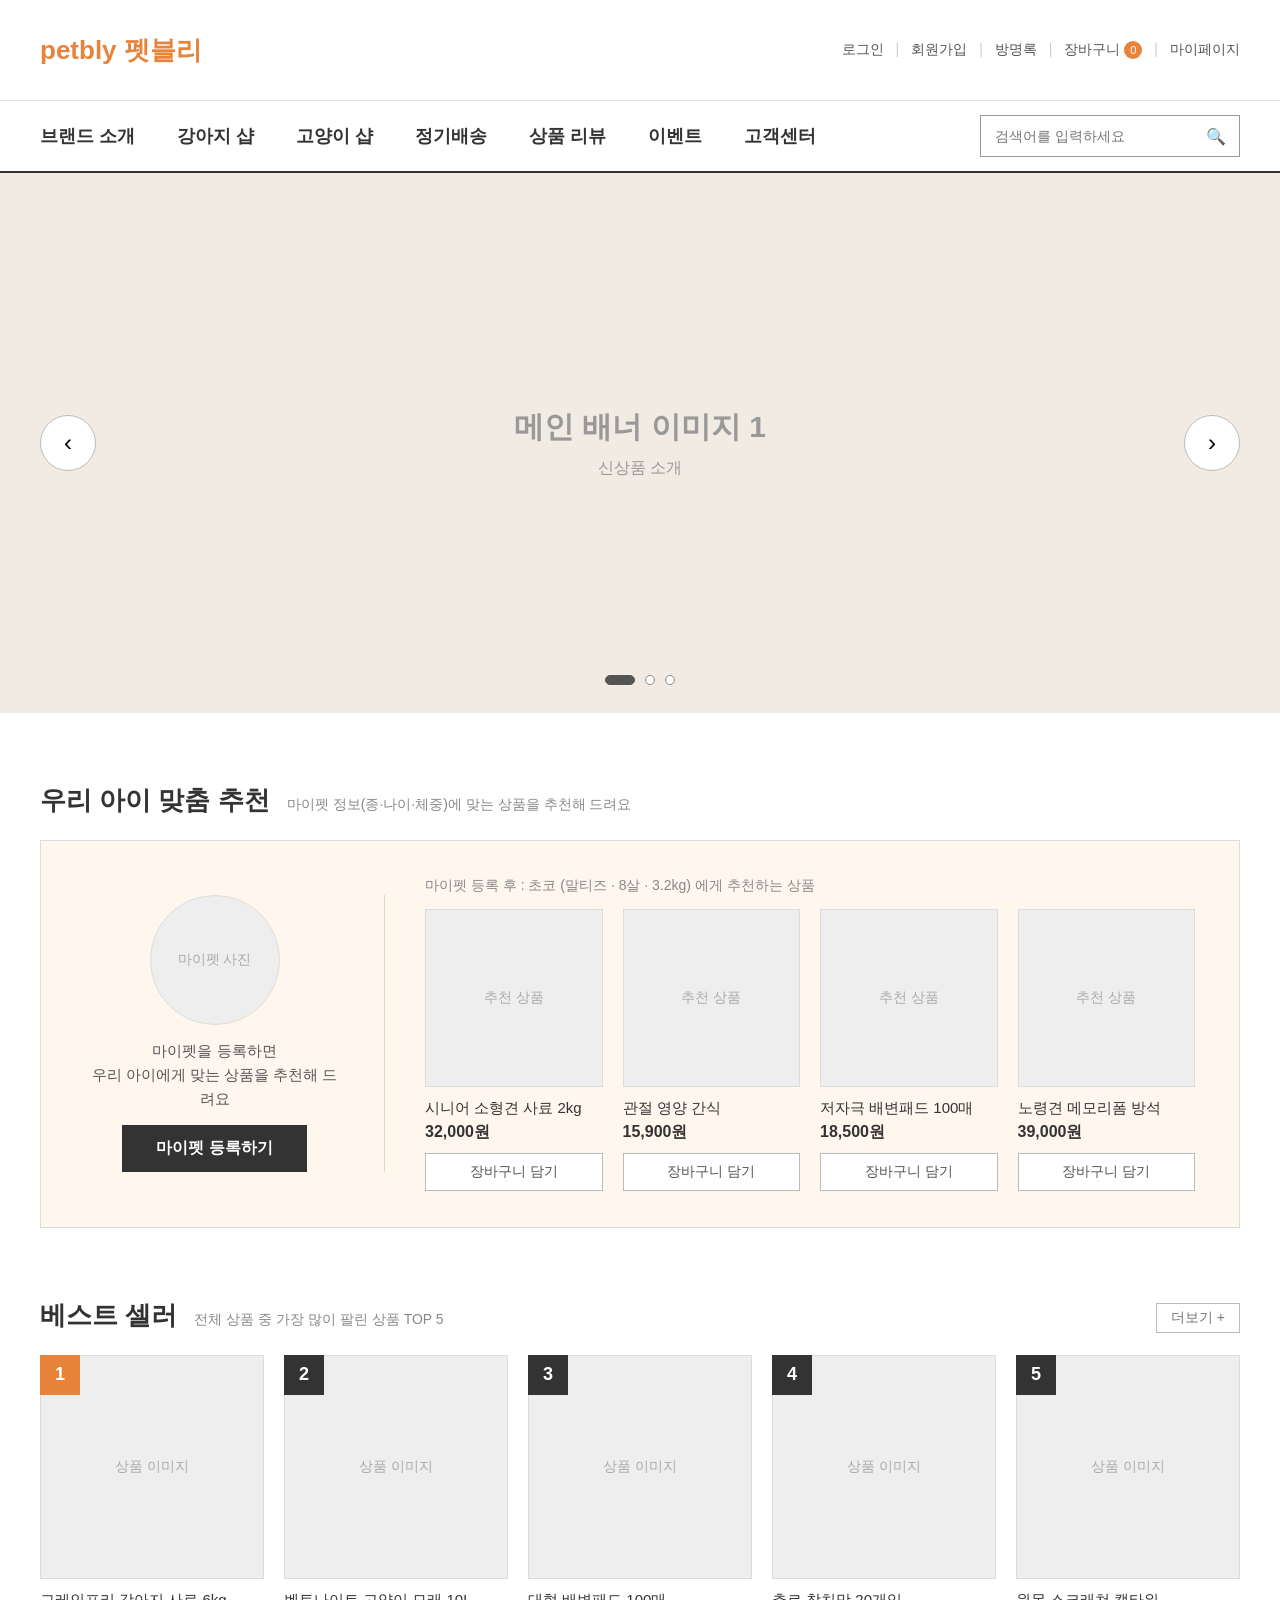
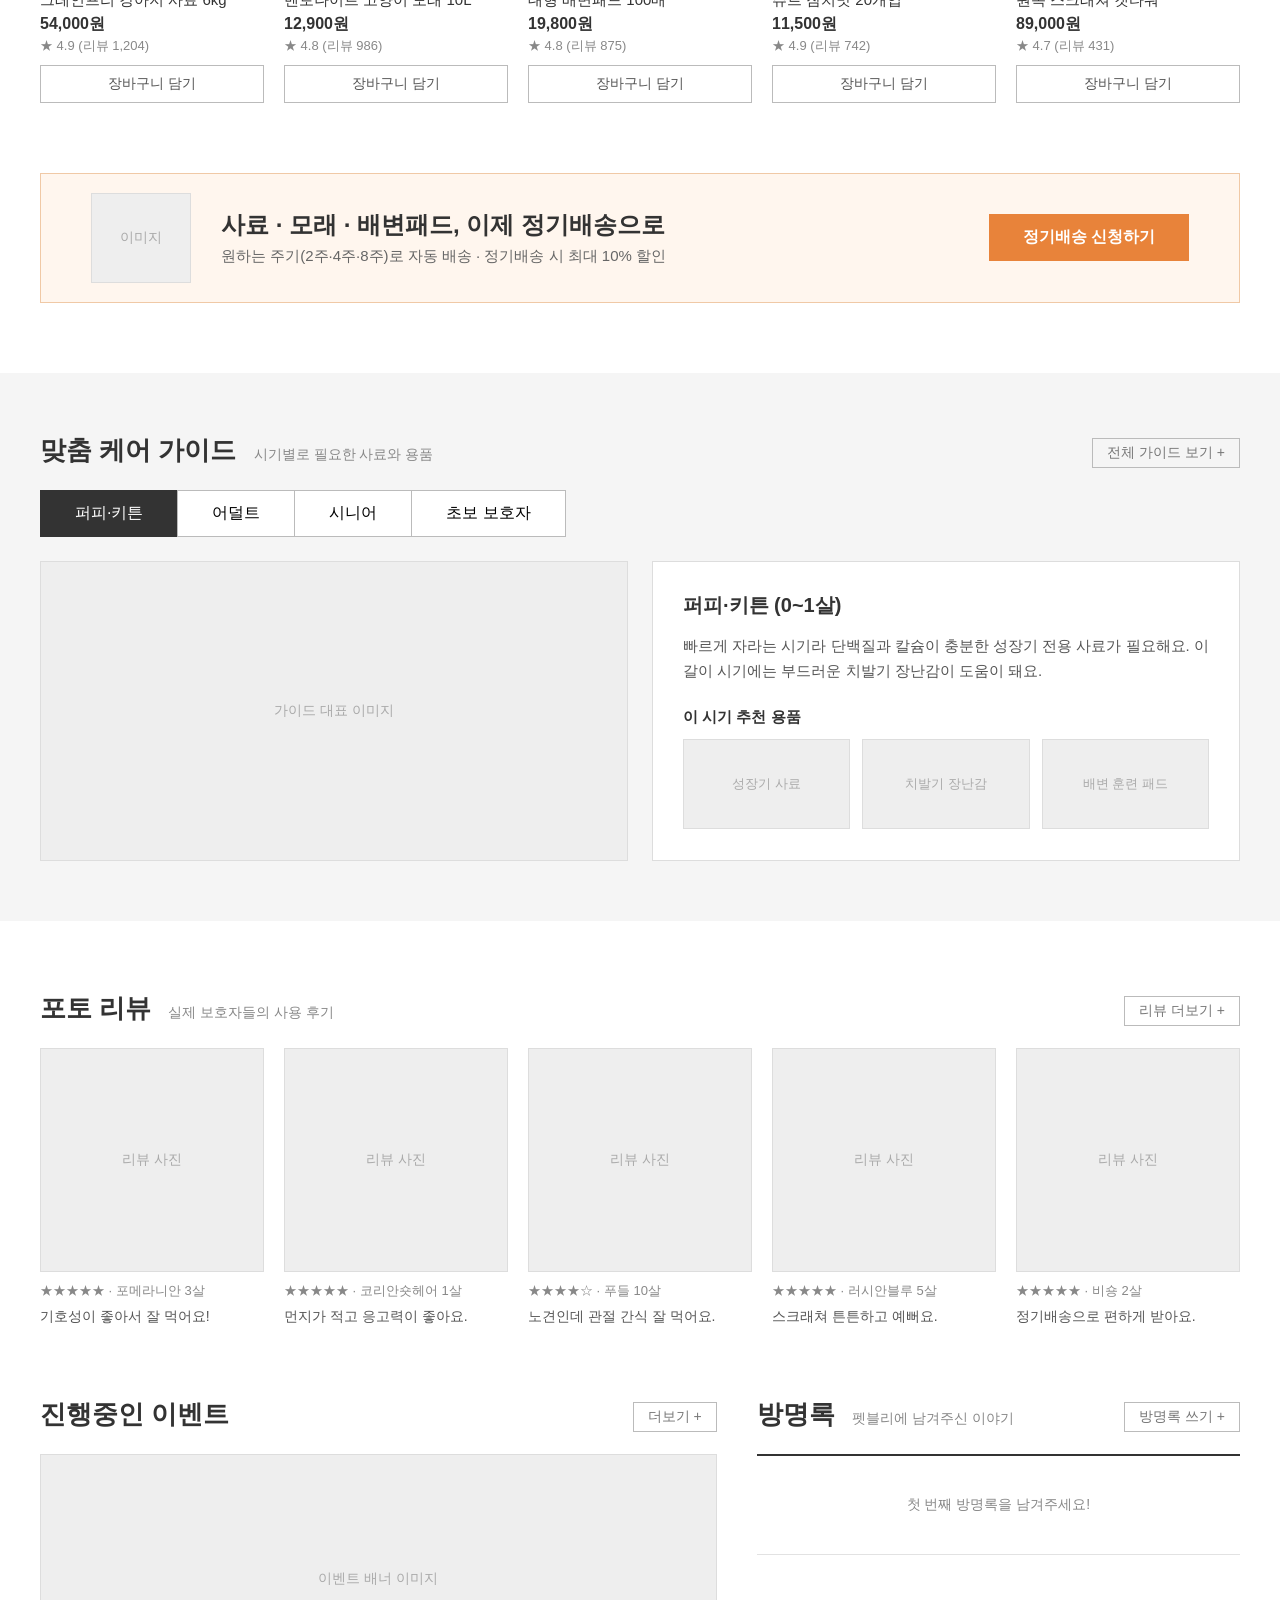
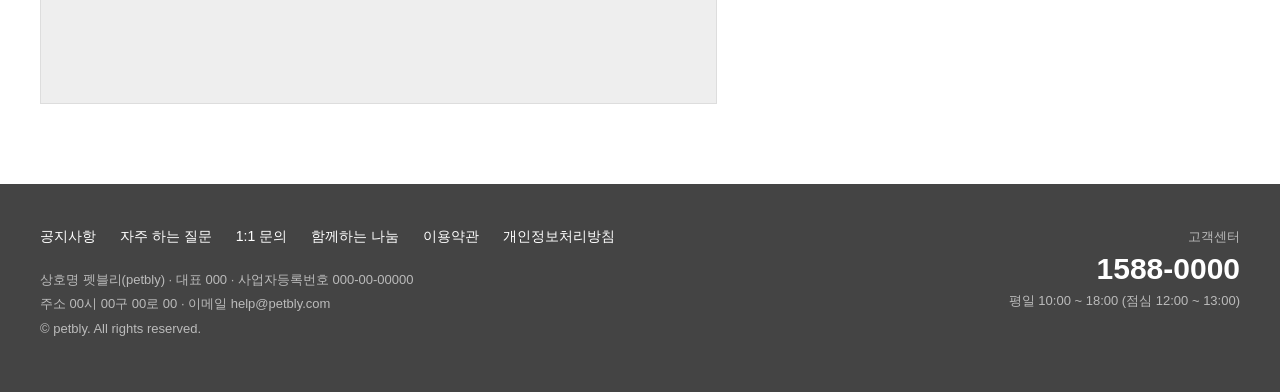
<file: index.html>
<!DOCTYPE html>
<html lang="ko">
<head>
  <meta charset="UTF-8">
  <meta name="viewport" content="width=device-width, initial-scale=1.0">
  <title>펫블리 petbly - 우리 아이 맞춤 반려동물 쇼핑몰</title>
  <link rel="stylesheet" href="style.css">
</head>
<body>

  <!-- 1. 상단: 로고 + 유틸 메뉴 -->
  <div class="top-bar">
    <div class="inner">
      <h1><a href="index.html" class="logo img-box">petbly 펫블리</a></h1>
      <ul class="util-menu">
        <li><a href="login.html">로그인</a></li>
        <li><a href="join.html">회원가입</a></li>
        <li><a href="guestbook.html">방명록</a></li>
        <li><a href="cart.html">장바구니</a></li>
        <li><a href="mypage.html">마이페이지</a></li>
      </ul>
    </div>
  </div>

  <!-- 2. 내비게이션 + 검색 -->
  <nav class="gnb-wrap">
    <div class="inner">
      <ul class="gnb">
        <li><a href="about.html">브랜드 소개</a></li>
        <li><a href="dogshop.html">강아지 샵</a></li>
        <li><a href="catshop.html">고양이 샵</a></li>
        <li><a href="subscribe.html">정기배송</a></li>
        <li><a href="review.html">상품 리뷰</a></li>
        <li><a href="event.html">이벤트</a></li>
        <li><a href="support.html">고객센터</a></li>
      </ul>
      <form class="search" onsubmit="event.preventDefault(); alert('검색 기능은 준비 중입니다.');">
        <input type="text" placeholder="검색어를 입력하세요">
        <button type="submit" aria-label="검색">🔍</button>
      </form>
    </div>
  </nav>

  <!-- 3. 메인 배너 슬라이드 -->
  <section class="slider">
    <div class="slides">
      <div class="slide img-box">메인 배너 이미지 1<small>신상품 소개</small></div>
      <div class="slide img-box">메인 배너 이미지 2<small>기획전</small></div>
      <div class="slide img-box">메인 배너 이미지 3<small>이벤트</small></div>
    </div>
    <button class="slider-btn prev" aria-label="이전">‹</button>
    <button class="slider-btn next" aria-label="다음">›</button>
    <div class="dots"></div>
  </section>

  <main class="inner">

    <!-- 4. 우리 아이 맞춤 추천 -->
    <section class="section">
      <div class="sec-head">
        <h2>우리 아이 맞춤 추천 <small>마이펫 정보(종·나이·체중)에 맞는 상품을 추천해 드려요</small></h2>
      </div>
      <div class="mypet-box">
        <div class="mypet-left">
          <div class="img-box">마이펫 사진</div>
          <p id="petText">마이펫을 등록하면<br>우리 아이에게 맞는 상품을 추천해 드려요</p>
          <a href="join.html" class="btn-main" id="petBtn">마이펫 등록하기</a>
        </div>
        <div class="mypet-right">
          <p class="guide" id="petGuide">마이펫 등록 후 : 초코 (말티즈 · 8살 · 3.2kg) 에게 추천하는 상품</p>
          <div class="grid-4">
            <div class="product" data-id="r1" data-name="시니어 소형견 사료 2kg" data-price="32000"><a href="detail.html"><div class="img-box">추천 상품</div><p class="name">시니어 소형견 사료 2kg</p></a><p class="price">32,000원</p><button class="cart-btn">장바구니 담기</button></div>
            <div class="product" data-id="r2" data-name="관절 영양 간식" data-price="15900"><a href="detail.html"><div class="img-box">추천 상품</div><p class="name">관절 영양 간식</p></a><p class="price">15,900원</p><button class="cart-btn">장바구니 담기</button></div>
            <div class="product" data-id="r3" data-name="저자극 배변패드 100매" data-price="18500"><a href="detail.html"><div class="img-box">추천 상품</div><p class="name">저자극 배변패드 100매</p></a><p class="price">18,500원</p><button class="cart-btn">장바구니 담기</button></div>
            <div class="product" data-id="r4" data-name="노령견 메모리폼 방석" data-price="39000"><a href="detail.html"><div class="img-box">추천 상품</div><p class="name">노령견 메모리폼 방석</p></a><p class="price">39,000원</p><button class="cart-btn">장바구니 담기</button></div>
          </div>
        </div>
      </div>
    </section>

    <!-- 5. 베스트 셀러 TOP 5 -->
    <section class="section best">
      <div class="sec-head">
        <h2>베스트 셀러 <small>전체 상품 중 가장 많이 팔린 상품 TOP 5</small></h2>
        <a href="dogshop.html" class="more">더보기 +</a>
      </div>
      <div class="grid-5">
        <div class="product" data-id="b1" data-name="그레인프리 강아지 사료 6kg" data-price="54000"><a href="detail.html"><span class="rank">1</span><div class="img-box">상품 이미지</div><p class="name">그레인프리 강아지 사료 6kg</p></a><p class="price">54,000원</p><p class="star">★ 4.9 (리뷰 1,204)</p><button class="cart-btn">장바구니 담기</button></div>
        <div class="product" data-id="b2" data-name="벤토나이트 고양이 모래 10L" data-price="12900"><a href="detail.html"><span class="rank">2</span><div class="img-box">상품 이미지</div><p class="name">벤토나이트 고양이 모래 10L</p></a><p class="price">12,900원</p><p class="star">★ 4.8 (리뷰 986)</p><button class="cart-btn">장바구니 담기</button></div>
        <div class="product" data-id="b3" data-name="대형 배변패드 100매" data-price="19800"><a href="detail.html"><span class="rank">3</span><div class="img-box">상품 이미지</div><p class="name">대형 배변패드 100매</p></a><p class="price">19,800원</p><p class="star">★ 4.8 (리뷰 875)</p><button class="cart-btn">장바구니 담기</button></div>
        <div class="product" data-id="b4" data-name="츄르 참치맛 20개입" data-price="11500"><a href="detail.html"><span class="rank">4</span><div class="img-box">상품 이미지</div><p class="name">츄르 참치맛 20개입</p></a><p class="price">11,500원</p><p class="star">★ 4.9 (리뷰 742)</p><button class="cart-btn">장바구니 담기</button></div>
        <div class="product" data-id="b5" data-name="원목 스크래쳐 캣타워" data-price="89000"><a href="detail.html"><span class="rank">5</span><div class="img-box">상품 이미지</div><p class="name">원목 스크래쳐 캣타워</p></a><p class="price">89,000원</p><p class="star">★ 4.7 (리뷰 431)</p><button class="cart-btn">장바구니 담기</button></div>
      </div>
    </section>

    <!-- 6. 정기배송 띠배너 -->
    <section class="sub-banner">
      <div class="left">
        <div class="img-box">이미지</div>
        <div>
          <h3>사료 · 모래 · 배변패드, 이제 정기배송으로</h3>
          <p>원하는 주기(2주·4주·8주)로 자동 배송 · 정기배송 시 최대 10% 할인</p>
        </div>
      </div>
      <a href="subscribe.html" class="btn-main">정기배송 신청하기</a>
    </section>
  </main>

  <!-- 7. 맞춤 케어 가이드 -->
  <section class="care">
    <div class="inner">
      <div class="sec-head">
        <h2>맞춤 케어 가이드 <small>시기별로 필요한 사료와 용품</small></h2>
        <a href="about.html" class="more">전체 가이드 보기 +</a>
      </div>
      <div class="tabs">
        <button class="active" data-tab="0">퍼피·키튼</button>
        <button data-tab="1">어덜트</button>
        <button data-tab="2">시니어</button>
        <button data-tab="3">초보 보호자</button>
      </div>
      <div class="care-body">
        <div class="img-box">가이드 대표 이미지</div>
        <div class="care-text">
          <h3 id="careTitle"></h3>
          <p id="careDesc"></p>
          <h4>이 시기 추천 용품</h4>
          <div class="care-items" id="careItems"></div>
        </div>
      </div>
    </div>
  </section>

  <main class="inner">
    <!-- 8. 포토 리뷰 -->
    <section class="section review">
      <div class="sec-head">
        <h2>포토 리뷰 <small>실제 보호자들의 사용 후기</small></h2>
        <a href="review.html" class="more">리뷰 더보기 +</a>
      </div>
      <div class="grid-5">
        <div><div class="img-box">리뷰 사진</div><p class="meta">★★★★★ · 포메라니안 3살</p><p class="text">기호성이 좋아서 잘 먹어요!</p></div>
        <div><div class="img-box">리뷰 사진</div><p class="meta">★★★★★ · 코리안숏헤어 1살</p><p class="text">먼지가 적고 응고력이 좋아요.</p></div>
        <div><div class="img-box">리뷰 사진</div><p class="meta">★★★★☆ · 푸들 10살</p><p class="text">노견인데 관절 간식 잘 먹어요.</p></div>
        <div><div class="img-box">리뷰 사진</div><p class="meta">★★★★★ · 러시안블루 5살</p><p class="text">스크래쳐 튼튼하고 예뻐요.</p></div>
        <div><div class="img-box">리뷰 사진</div><p class="meta">★★★★★ · 비숑 2살</p><p class="text">정기배송으로 편하게 받아요.</p></div>
      </div>
    </section>

    <!-- 9. 진행중인 이벤트 + 방명록 -->
    <section class="section event-guest">
      <div>
        <div class="sec-head">
          <h2>진행중인 이벤트</h2>
          <a href="event.html" class="more">더보기 +</a>
        </div>
        <a href="event.html"><div class="img-box event-img">이벤트 배너 이미지</div></a>
      </div>
      <div>
        <div class="sec-head">
          <h2>방명록 <small>펫블리에 남겨주신 이야기</small></h2>
          <a href="guestbook.html" class="more">방명록 쓰기 +</a>
        </div>
        <ul class="guest-preview" id="guestPreview"></ul>
      </div>
    </section>
  </main>

  <!-- 10. 푸터 -->
  <footer>
    <div class="inner">
      <div>
        <ul class="foot-menu">
          <li><a href="support.html">공지사항</a></li>
          <li><a href="support.html">자주 하는 질문</a></li>
          <li><a href="support.html">1:1 문의</a></li>
          <li><a href="about.html">함께하는 나눔</a></li>
          <li><a href="#">이용약관</a></li>
          <li><a href="#">개인정보처리방침</a></li>
        </ul>
        <p class="foot-info">
          상호명 펫블리(petbly) · 대표 000 · 사업자등록번호 000-00-00000<br>
          주소 00시 00구 00로 00 · 이메일 help@petbly.com<br>
          © petbly. All rights reserved.
        </p>
      </div>
      <div class="cs">
        고객센터<strong>1588-0000</strong>평일 10:00 ~ 18:00 (점심 12:00 ~ 13:00)
      </div>
    </div>
  </footer>

  <script src="common.js"></script>
  <script>
    // ===== 장바구니 담기 버튼 =====
    document.querySelectorAll('.product[data-id] .cart-btn').forEach(btn => {
      btn.addEventListener('click', () => {
        const card = btn.closest('.product');
        addToCart({ id: card.dataset.id, name: card.dataset.name, price: Number(card.dataset.price) });
      });
    });

    // ===== 우리 아이 맞춤 추천 (로그인 상태에 따라) =====
    const me = currentUser();
    if (me && me.pet) {
      const p = me.pet;
      const info = [p.breed, p.age ? p.age + '살' : '', p.weight ? p.weight + 'kg' : ''].filter(Boolean).join(' · ');
      document.getElementById('petText').textContent = p.name + ' (' + p.type + ')' + (info ? ' · ' + info : '');
      document.getElementById('petGuide').textContent = p.name + '에게 추천하는 상품이에요';
      const btn = document.getElementById('petBtn');
      btn.textContent = '마이펫 정보 수정';
      btn.href = 'mypage.html';
    } else if (me) {
      document.getElementById('petBtn').href = 'mypage.html';
    }

    // ===== 메인 배너 슬라이드 =====
    const slides = document.querySelector('.slides');
    const count = document.querySelectorAll('.slide').length;
    const dots = document.querySelector('.dots');
    let current = 0;

    for (let i = 0; i < count; i++) {
      const dot = document.createElement('button');
      dot.setAttribute('aria-label', (i + 1) + '번 배너');
      dot.addEventListener('click', () => { goTo(i); restart(); });
      dots.appendChild(dot);
    }

    function goTo(n) {
      current = (n + count) % count;
      slides.style.transform = `translateX(-${current * 100}%)`;
      dots.querySelectorAll('button').forEach((d, i) => d.classList.toggle('active', i === current));
    }

    let timer = setInterval(() => goTo(current + 1), 4000);
    function restart() { clearInterval(timer); timer = setInterval(() => goTo(current + 1), 4000); }

    document.querySelector('.prev').addEventListener('click', () => { goTo(current - 1); restart(); });
    document.querySelector('.next').addEventListener('click', () => { goTo(current + 1); restart(); });
    goTo(0);

    // ===== 맞춤 케어 가이드 탭 =====
    const guides = [
      { title: '퍼피·키튼 (0~1살)', desc: '빠르게 자라는 시기라 단백질과 칼슘이 충분한 성장기 전용 사료가 필요해요. 이갈이 시기에는 부드러운 치발기 장난감이 도움이 돼요.', items: ['성장기 사료', '치발기 장난감', '배변 훈련 패드'] },
      { title: '어덜트 (1~7살)', desc: '활동량에 맞게 칼로리를 조절하고 체중을 관리하는 것이 중요해요. 산책과 놀이로 충분히 움직이게 해 주세요.', items: ['체중 관리 사료', '산책 하네스', '노즈워크 장난감'] },
      { title: '시니어 (7살 이상)', desc: '소화가 잘 되는 저칼로리 사료와 관절 건강을 위한 영양제를 챙겨 주세요. 푹신한 방석으로 관절 부담을 줄여 주세요.', items: ['시니어 사료', '관절 영양제', '메모리폼 방석'] },
      { title: '초보 보호자 입문 가이드', desc: '처음 반려동물을 데려온다면 사료, 식기, 배변용품, 하우스부터 준비하세요. 펫블리의 입문 세트로 한 번에 준비할 수 있어요.', items: ['식기·급수기', '하우스', '입문 용품 세트'] }
    ];
    const tabButtons = document.querySelectorAll('.tabs button');

    function showGuide(n) {
      tabButtons.forEach((b, i) => b.classList.toggle('active', i === n));
      document.getElementById('careTitle').textContent = guides[n].title;
      document.getElementById('careDesc').textContent = guides[n].desc;
      document.getElementById('careItems').innerHTML = guides[n].items.map(t => `<div class="img-box">${t}</div>`).join('');
    }
    tabButtons.forEach((b, i) => b.addEventListener('click', () => showGuide(i)));
    showGuide(0);

    // ===== 방명록 미리보기 (최근 3개) =====
    const posts = JSON.parse(localStorage.getItem('petbly_guestbook') || '[]');
    const preview = document.getElementById('guestPreview');

    // 이름 가리기: 오채현 → 오*현, 홍길 → 홍*, 남궁민수 → 남**수
    function maskName(name) {
      if (name.length <= 1) return name;
      if (name.length === 2) return name[0] + '*';
      return name[0] + '*'.repeat(name.length - 2) + name[name.length - 1];
    }

    if (posts.length === 0) {
      preview.innerHTML = '<li class="empty">첫 번째 방명록을 남겨주세요!</li>';
    } else {
      posts.slice(0, 3).forEach(p => {
        const li = document.createElement('li');
        li.innerHTML = '<a href="guestbook.html"><p class="who"></p><p class="msg"></p></a>';
        li.querySelector('.who').textContent = maskName(p.name);
        const date = document.createElement('span');
        date.textContent = p.date;
        li.querySelector('.who').appendChild(date);
        li.querySelector('.msg').textContent = p.message;
        preview.appendChild(li);
      });
    }
  </script>
</body>
</html>
</file>
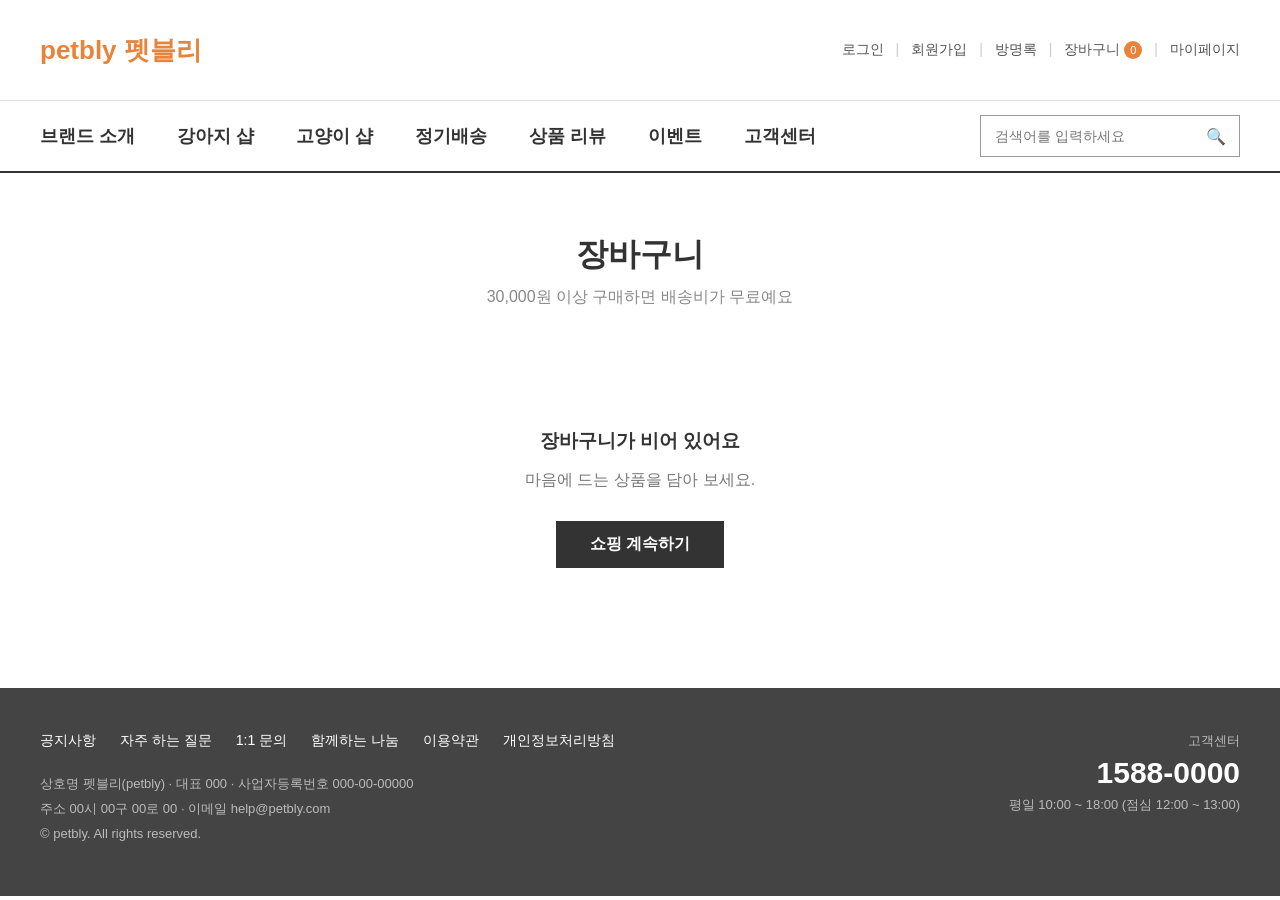
<file: cart.html>
<!DOCTYPE html>
<html lang="ko">
<head>
  <meta charset="UTF-8">
  <meta name="viewport" content="width=device-width, initial-scale=1.0">
  <title>장바구니 | 펫블리 petbly</title>
  <link rel="stylesheet" href="style.css">
</head>
<body>

  <!-- 상단: 로고 + 유틸 메뉴 (메인과 동일) -->
  <div class="top-bar">
    <div class="inner">
      <h1><a href="index.html" class="logo img-box">petbly 펫블리</a></h1>
      <ul class="util-menu">
        <li><a href="login.html">로그인</a></li>
        <li><a href="join.html">회원가입</a></li>
        <li><a href="guestbook.html">방명록</a></li>
        <li><a href="cart.html">장바구니</a></li>
        <li><a href="mypage.html">마이페이지</a></li>
      </ul>
    </div>
  </div>

  <!-- 내비게이션 + 검색 (메인과 동일) -->
  <nav class="gnb-wrap">
    <div class="inner">
      <ul class="gnb">
        <li><a href="about.html">브랜드 소개</a></li>
        <li><a href="dogshop.html">강아지 샵</a></li>
        <li><a href="catshop.html">고양이 샵</a></li>
        <li><a href="subscribe.html">정기배송</a></li>
        <li><a href="review.html">상품 리뷰</a></li>
        <li><a href="event.html">이벤트</a></li>
        <li><a href="support.html">고객센터</a></li>
      </ul>
      <form class="search" onsubmit="event.preventDefault(); alert('검색 기능은 준비 중입니다.');">
        <input type="text" placeholder="검색어를 입력하세요">
        <button type="submit" aria-label="검색">🔍</button>
      </form>
    </div>
  </nav>

  <main class="inner">
    <div class="page-title">
      <h2>장바구니</h2>
      <p>30,000원 이상 구매하면 배송비가 무료예요</p>
    </div>
    <div id="cartArea"></div>
  </main>

  <footer>
    <div class="inner">
      <div>
        <ul class="foot-menu">
          <li><a href="support.html">공지사항</a></li>
          <li><a href="support.html">자주 하는 질문</a></li>
          <li><a href="support.html">1:1 문의</a></li>
          <li><a href="about.html">함께하는 나눔</a></li>
          <li><a href="#">이용약관</a></li>
          <li><a href="#">개인정보처리방침</a></li>
        </ul>
        <p class="foot-info">
          상호명 펫블리(petbly) · 대표 000 · 사업자등록번호 000-00-00000<br>
          주소 00시 00구 00로 00 · 이메일 help@petbly.com<br>
          © petbly. All rights reserved.
        </p>
      </div>
      <div class="cs">
        고객센터<strong>1588-0000</strong>평일 10:00 ~ 18:00 (점심 12:00 ~ 13:00)
      </div>
    </div>
  </footer>

  <script src="common.js"></script>
  <script>
    const area = document.getElementById('cartArea');
    const FREE = 30000, SHIP = 3000;   // 무료배송 기준, 배송비

    function getCart() { return Store.get('petbly_cart', []); }
    function setCart(cart) { Store.set('petbly_cart', cart); renderUtil(); render(); }

    function render() {
      const cart = getCart();

      // 장바구니가 비었을 때
      if (cart.length === 0) {
        area.innerHTML = `
          <div class="cart-empty">
            <h3>장바구니가 비어 있어요</h3>
            <p>마음에 드는 상품을 담아 보세요.</p>
            <a href="index.html" class="btn-main">쇼핑 계속하기</a>
          </div>`;
        return;
      }

      const picked = cart.filter(i => i.checked);
      const sum = picked.reduce((s, i) => s + i.price * i.qty, 0);
      const ship = (sum === 0 || sum >= FREE) ? 0 : SHIP;

      area.innerHTML = `
        <div class="cart-wrap">
          <div>
            <table class="cart-table">
              <thead><tr>
                <th style="width:50px"><input type="checkbox" id="checkAll" ${picked.length === cart.length ? 'checked' : ''}></th>
                <th>상품 정보</th><th style="width:140px">수량</th><th style="width:120px">상품 금액</th><th style="width:70px"></th>
              </tr></thead>
              <tbody id="rows"></tbody>
            </table>
            <div class="cart-tools">
              <button id="delChecked">선택 상품 삭제</button>
              <a href="index.html" class="more">쇼핑 계속하기</a>
            </div>
          </div>
          <aside class="summary">
            <h3>결제 예정 금액</h3>
            <div class="line"><span>상품 금액 (${picked.length}개)</span><span>${won(sum)}</span></div>
            <div class="line"><span>배송비</span><span>${ship ? won(ship) : '무료'}</span></div>
            <div class="line total"><span>합계</span><b>${won(sum + ship)}</b></div>
            <p class="free">${sum > 0 && sum < FREE ? won(FREE - sum) + ' 더 담으면 무료배송!' : '&nbsp;'}</p>
            <button class="btn-full" id="orderBtn">주문하기</button>
          </aside>
        </div>`;

      // 상품 줄 만들기
      const rows = document.getElementById('rows');
      cart.forEach(item => {
        const tr = document.createElement('tr');
        tr.innerHTML = `
          <td><input type="checkbox" class="pick" ${item.checked ? 'checked' : ''}></td>
          <td class="item"><div class="img-box">상품 이미지</div><span class="nm"></span></td>
          <td><div class="qty"><button class="minus">−</button><span>${item.qty}</span><button class="plus">+</button></div></td>
          <td><b>${won(item.price * item.qty)}</b></td>
          <td><button class="del">삭제</button></td>`;
        tr.querySelector('.nm').textContent = item.name;
        tr.querySelector('.pick').addEventListener('change', e => update(item.id, i => i.checked = e.target.checked));
        tr.querySelector('.minus').addEventListener('click', () => update(item.id, i => { if (i.qty > 1) i.qty--; }));
        tr.querySelector('.plus').addEventListener('click', () => update(item.id, i => { if (i.qty < 99) i.qty++; }));
        tr.querySelector('.del').addEventListener('click', () => setCart(getCart().filter(i => i.id !== item.id)));
        rows.appendChild(tr);
      });

      document.getElementById('checkAll').addEventListener('change', e =>
        setCart(getCart().map(i => ({ ...i, checked: e.target.checked }))));

      document.getElementById('delChecked').addEventListener('click', () => {
        if (picked.length === 0) return alert('삭제할 상품을 선택해 주세요.');
        if (confirm('선택한 상품 ' + picked.length + '개를 삭제할까요?')) setCart(getCart().filter(i => !i.checked));
      });

      document.getElementById('orderBtn').addEventListener('click', () => order(picked, sum + ship));
    }

    // 상품 하나의 정보 바꾸기
    function update(id, change) {
      const cart = getCart();
      change(cart.find(i => i.id === id));
      setCart(cart);
    }

    // 주문하기
    function order(picked, total) {
      if (picked.length === 0) return alert('주문할 상품을 선택해 주세요.');

      const user = currentUser();
      if (!user) {
        if (confirm('주문하려면 로그인이 필요해요. 로그인 페이지로 이동할까요?')) location.href = 'login.html?next=cart.html';
        return;
      }

      // 주문 내역 저장 (마이페이지에서 사용할 수 있어요)
      const orderNo = 'PB' + Date.now().toString().slice(-8);
      const orders = Store.get('petbly_orders', []);
      orders.unshift({ no: orderNo, userId: user.id, items: picked, total: total, date: new Date().toLocaleDateString('ko-KR') });
      Store.set('petbly_orders', orders);

      // 주문한 상품은 장바구니에서 빼기
      Store.set('petbly_cart', getCart().filter(i => !i.checked));
      renderUtil();

      area.innerHTML = `
        <div class="order-done">
          <h3>주문이 완료됐어요</h3>
          <p><b class="who"></b>님, 펫블리를 이용해 주셔서 감사해요.<br>결제 금액 <b>${won(total)}</b></p>
          <div class="num">주문번호 ${orderNo}</div><br>
          <a href="index.html" class="btn-main">메인으로 가기</a>
        </div>`;
      area.querySelector('.who').textContent = user.name;
    }

    render();
  </script>
</body>
</html>
</file>
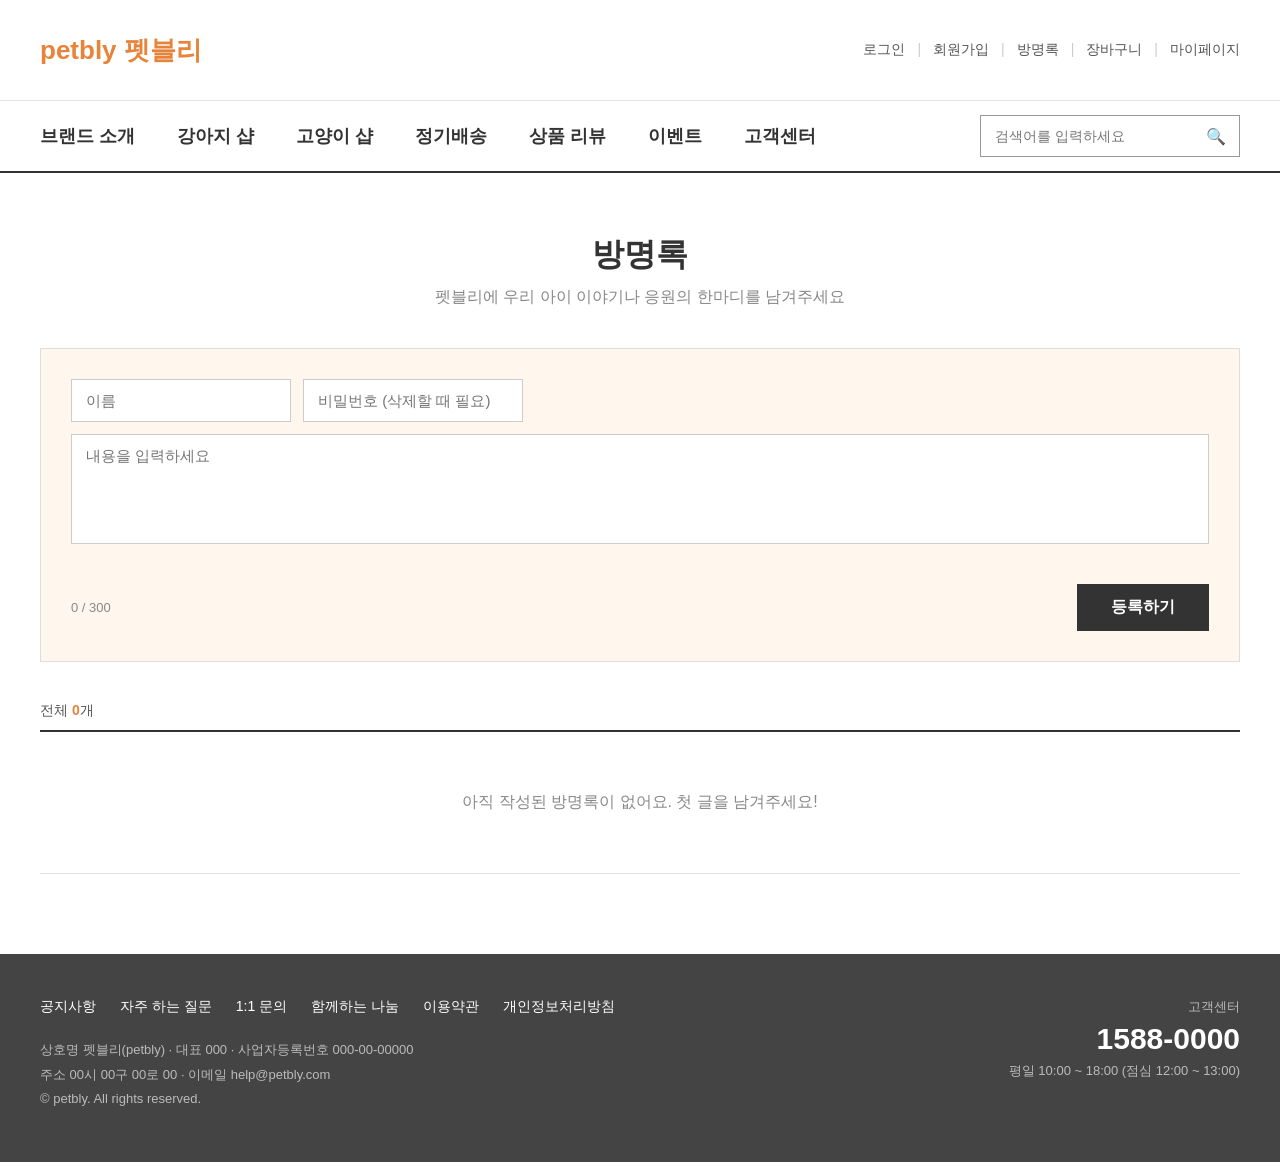
<file: guestbook (1).html>
<!DOCTYPE html>
<html lang="ko">
<head>
  <meta charset="UTF-8">
  <meta name="viewport" content="width=device-width, initial-scale=1.0">
  <title>방명록 | 펫블리 petbly</title>
  <link rel="stylesheet" href="style.css">
</head>
<body>

  <!-- 상단: 로고 + 유틸 메뉴 (메인과 동일) -->
  <div class="top-bar">
    <div class="inner">
      <h1><a href="index.html" class="logo img-box">petbly 펫블리</a></h1>
      <ul class="util-menu">
        <li><a href="login.html">로그인</a></li>
        <li><a href="join.html">회원가입</a></li>
        <li><a href="guestbook.html">방명록</a></li>
        <li><a href="cart.html">장바구니</a></li>
        <li><a href="mypage.html">마이페이지</a></li>
      </ul>
    </div>
  </div>

  <!-- 내비게이션 + 검색 (메인과 동일) -->
  <nav class="gnb-wrap">
    <div class="inner">
      <ul class="gnb">
        <li><a href="about.html">브랜드 소개</a></li>
        <li><a href="dogshop.html">강아지 샵</a></li>
        <li><a href="catshop.html">고양이 샵</a></li>
        <li><a href="subscribe.html">정기배송</a></li>
        <li><a href="review.html">상품 리뷰</a></li>
        <li><a href="event.html">이벤트</a></li>
        <li><a href="support.html">고객센터</a></li>
      </ul>
      <form class="search" onsubmit="event.preventDefault(); alert('검색 기능은 준비 중입니다.');">
        <input type="text" placeholder="검색어를 입력하세요">
        <button type="submit" aria-label="검색">🔍</button>
      </form>
    </div>
  </nav>

  <main class="inner">
    <div class="page-title">
      <h2>방명록</h2>
      <p>펫블리에 우리 아이 이야기나 응원의 한마디를 남겨주세요</p>
    </div>

    <!-- 글쓰기 폼 -->
    <form class="guest-form" id="guestForm">
      <div class="row">
        <input type="text" id="name" placeholder="이름" maxlength="10">
        <input type="password" id="pw" placeholder="비밀번호 (삭제할 때 필요)" maxlength="10">
      </div>
      <textarea id="message" placeholder="내용을 입력하세요" maxlength="300"></textarea>
      <p class="error" id="error"></p>
      <div class="bottom">
        <span class="count"><span id="count">0</span> / 300</span>
        <button type="submit" class="btn-main">등록하기</button>
      </div>
    </form>

    <!-- 글 목록 -->
    <p class="total">전체 <b id="total">0</b>개</p>
    <ul class="guest-list" id="guestList"></ul>
  </main>

  <footer>
    <div class="inner">
      <div>
        <ul class="foot-menu">
          <li><a href="support.html">공지사항</a></li>
          <li><a href="support.html">자주 하는 질문</a></li>
          <li><a href="support.html">1:1 문의</a></li>
          <li><a href="about.html">함께하는 나눔</a></li>
          <li><a href="#">이용약관</a></li>
          <li><a href="#">개인정보처리방침</a></li>
        </ul>
        <p class="foot-info">
          상호명 펫블리(petbly) · 대표 000 · 사업자등록번호 000-00-00000<br>
          주소 00시 00구 00로 00 · 이메일 help@petbly.com<br>
          © petbly. All rights reserved.
        </p>
      </div>
      <div class="cs">
        고객센터<strong>1588-0000</strong>평일 10:00 ~ 18:00 (점심 12:00 ~ 13:00)
      </div>
    </div>
  </footer>

  <script>
    const KEY = 'petbly_guestbook';   // 브라우저에 저장되는 이름
    const form = document.getElementById('guestForm');
    const list = document.getElementById('guestList');
    const errorBox = document.getElementById('error');
    const messageInput = document.getElementById('message');

    // 저장된 글 불러오기 / 저장하기
    function load() { return JSON.parse(localStorage.getItem(KEY) || '[]'); }
    function save(posts) { localStorage.setItem(KEY, JSON.stringify(posts)); }

    // 오늘 날짜 (2026.11.16 14:30 형식)
    function today() {
      const d = new Date();
      const p = n => String(n).padStart(2, '0');
      return `${d.getFullYear()}.${p(d.getMonth() + 1)}.${p(d.getDate())} ${p(d.getHours())}:${p(d.getMinutes())}`;
    }

    // 글 목록 화면에 그리기
    function render() {
      const posts = load();
      document.getElementById('total').textContent = posts.length;
      list.innerHTML = '';

      if (posts.length === 0) {
        list.innerHTML = '<li class="empty">아직 작성된 방명록이 없어요. 첫 글을 남겨주세요!</li>';
        return;
      }

      posts.forEach(p => {
        const li = document.createElement('li');
        li.innerHTML = `
          <div class="who"><div><b></b><span></span></div><button class="del">삭제</button></div>
          <p class="msg"></p>`;
        li.querySelector('b').textContent = maskName(p.name);       // textContent: 입력한 글자를 그대로 표시 (보안)
        li.querySelector('span').textContent = p.date;
        li.querySelector('.msg').textContent = p.message;
        li.querySelector('.del').addEventListener('click', () => remove(p.id));
        list.appendChild(li);
      });
    }

    // 글 등록
    form.addEventListener('submit', e => {
      e.preventDefault();
      const name = document.getElementById('name').value.trim();
      const pw = document.getElementById('pw').value;
      const message = messageInput.value.trim();

      if (!name) return showError('이름을 입력해 주세요.');
      if (!pw) return showError('비밀번호를 입력해 주세요.');
      if (!message) return showError('내용을 입력해 주세요.');

      const posts = load();
      posts.unshift({ id: Date.now(), name, pw, message, date: today() });   // 최신 글이 맨 위
      save(posts);

      form.reset();
      document.getElementById('count').textContent = 0;
      showError('');
      render();
    });

    // 글 삭제 (비밀번호 확인)
    function remove(id) {
      const input = prompt('글을 쓸 때 입력한 비밀번호를 입력하세요.');
      if (input === null) return;
      const posts = load();
      const target = posts.find(p => p.id === id);
      if (target && target.pw === input) {
        save(posts.filter(p => p.id !== id));
        render();
      } else {
        alert('비밀번호가 맞지 않아요.');
      }
    }

    function showError(text) { errorBox.textContent = text; }

    // 이름 가리기: 오채현 → 오*현, 홍길 → 홍*, 남궁민수 → 남**수
    function maskName(name) {
      if (name.length <= 1) return name;
      if (name.length === 2) return name[0] + '*';
      return name[0] + '*'.repeat(name.length - 2) + name[name.length - 1];
    }

    // 글자 수 세기
    messageInput.addEventListener('input', () => {
      document.getElementById('count').textContent = messageInput.value.length;
      showError('');
    });

    render();
  </script>
</body>
</html>
</file>
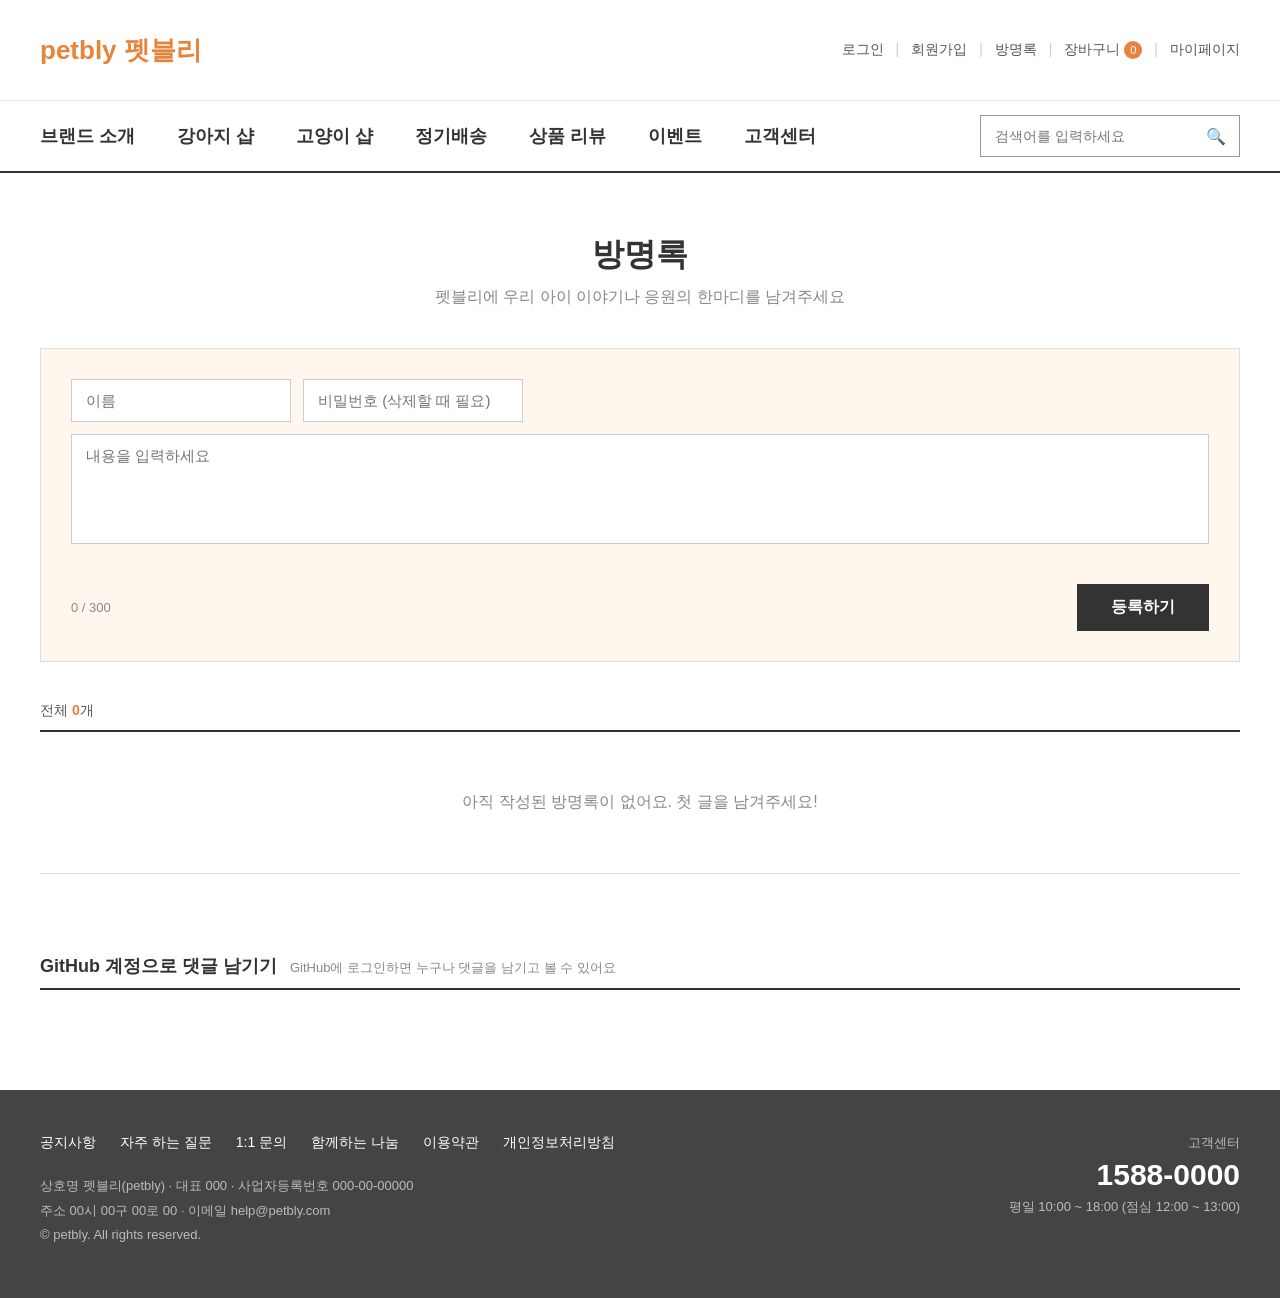
<file: guestbook.html>
<!DOCTYPE html>
<html lang="ko">
<head>
  <meta charset="UTF-8">
  <meta name="viewport" content="width=device-width, initial-scale=1.0">
  <title>방명록 | 펫블리 petbly</title>
  <link rel="stylesheet" href="style.css">
</head>
<body>

  <!-- 상단: 로고 + 유틸 메뉴 (메인과 동일) -->
  <div class="top-bar">
    <div class="inner">
      <h1><a href="index.html" class="logo img-box">petbly 펫블리</a></h1>
      <ul class="util-menu">
        <li><a href="login.html">로그인</a></li>
        <li><a href="join.html">회원가입</a></li>
        <li><a href="guestbook.html">방명록</a></li>
        <li><a href="cart.html">장바구니</a></li>
        <li><a href="mypage.html">마이페이지</a></li>
      </ul>
    </div>
  </div>

  <!-- 내비게이션 + 검색 (메인과 동일) -->
  <nav class="gnb-wrap">
    <div class="inner">
      <ul class="gnb">
        <li><a href="about.html">브랜드 소개</a></li>
        <li><a href="dogshop.html">강아지 샵</a></li>
        <li><a href="catshop.html">고양이 샵</a></li>
        <li><a href="subscribe.html">정기배송</a></li>
        <li><a href="review.html">상품 리뷰</a></li>
        <li><a href="event.html">이벤트</a></li>
        <li><a href="support.html">고객센터</a></li>
      </ul>
      <form class="search" onsubmit="event.preventDefault(); alert('검색 기능은 준비 중입니다.');">
        <input type="text" placeholder="검색어를 입력하세요">
        <button type="submit" aria-label="검색">🔍</button>
      </form>
    </div>
  </nav>

  <main class="inner">
    <div class="page-title">
      <h2>방명록</h2>
      <p>펫블리에 우리 아이 이야기나 응원의 한마디를 남겨주세요</p>
    </div>

    <!-- 글쓰기 폼 -->
    <form class="guest-form" id="guestForm">
      <div class="row">
        <input type="text" id="name" placeholder="이름" maxlength="10">
        <input type="password" id="pw" placeholder="비밀번호 (삭제할 때 필요)" maxlength="10">
      </div>
      <textarea id="message" placeholder="내용을 입력하세요" maxlength="300"></textarea>
      <p class="error" id="error"></p>
      <div class="bottom">
        <span class="count"><span id="count">0</span> / 300</span>
        <button type="submit" class="btn-main">등록하기</button>
      </div>
    </form>

    <!-- 글 목록 -->
    <p class="total">전체 <b id="total">0</b>개</p>
    <ul class="guest-list" id="guestList"></ul>
        <!-- ===== GitHub 계정으로 댓글 남기기 (utterances) ===== -->
    <h3 class="box-title">GitHub 계정으로 댓글 남기기 <small>GitHub에 로그인하면 누구나 댓글을 남기고 볼 수 있어요</small></h3>
    <div style="margin-bottom: 100px;">
      <script src="https://utteranc.es/client.js"
              repo="chaehyun040224/finalweb"
              issue-term="petbly-guestbook"
              label="방명록"
              theme="github-light"
              crossorigin="anonymous"
              async>
      </script>
    </div>
  </main>

  <footer>
    <div class="inner">
      <div>
        <ul class="foot-menu">
          <li><a href="support.html">공지사항</a></li>
          <li><a href="support.html">자주 하는 질문</a></li>
          <li><a href="support.html">1:1 문의</a></li>
          <li><a href="about.html">함께하는 나눔</a></li>
          <li><a href="#">이용약관</a></li>
          <li><a href="#">개인정보처리방침</a></li>
        </ul>
        <p class="foot-info">
          상호명 펫블리(petbly) · 대표 000 · 사업자등록번호 000-00-00000<br>
          주소 00시 00구 00로 00 · 이메일 help@petbly.com<br>
          © petbly. All rights reserved.
        </p>
      </div>
      <div class="cs">
        고객센터<strong>1588-0000</strong>평일 10:00 ~ 18:00 (점심 12:00 ~ 13:00)
      </div>
    </div>
  </footer>

  <script src="common.js"></script>
  <script>
    const KEY = 'petbly_guestbook';   // 브라우저에 저장되는 이름
    const form = document.getElementById('guestForm');
    const list = document.getElementById('guestList');
    const errorBox = document.getElementById('error');
    const messageInput = document.getElementById('message');

    // 저장된 글 불러오기 / 저장하기
    function load() { return JSON.parse(localStorage.getItem(KEY) || '[]'); }
    function save(posts) { localStorage.setItem(KEY, JSON.stringify(posts)); }

    // 오늘 날짜 (2026.11.16 14:30 형식)
    function today() {
      const d = new Date();
      const p = n => String(n).padStart(2, '0');
      return `${d.getFullYear()}.${p(d.getMonth() + 1)}.${p(d.getDate())} ${p(d.getHours())}:${p(d.getMinutes())}`;
    }

    // 글 목록 화면에 그리기
    function render() {
      const posts = load();
      document.getElementById('total').textContent = posts.length;
      list.innerHTML = '';

      if (posts.length === 0) {
        list.innerHTML = '<li class="empty">아직 작성된 방명록이 없어요. 첫 글을 남겨주세요!</li>';
        return;
      }

      posts.forEach(p => {
        const li = document.createElement('li');
        li.innerHTML = `
          <div class="who"><div><b></b><span></span></div><button class="del">삭제</button></div>
          <p class="msg"></p>`;
        li.querySelector('b').textContent = maskName(p.name);       // textContent: 입력한 글자를 그대로 표시 (보안)
        li.querySelector('span').textContent = p.date;
        li.querySelector('.msg').textContent = p.message;
        li.querySelector('.del').addEventListener('click', () => remove(p.id));
        list.appendChild(li);
      });
    }

    // 글 등록
    form.addEventListener('submit', e => {
      e.preventDefault();
      const name = document.getElementById('name').value.trim();
      const pw = document.getElementById('pw').value;
      const message = messageInput.value.trim();

      if (!name) return showError('이름을 입력해 주세요.');
      if (!pw) return showError('비밀번호를 입력해 주세요.');
      if (!message) return showError('내용을 입력해 주세요.');

      const posts = load();
      posts.unshift({ id: Date.now(), name, pw, message, date: today() });   // 최신 글이 맨 위
      save(posts);

      form.reset();
      document.getElementById('count').textContent = 0;
      showError('');
      render();
    });

    // 글 삭제 (비밀번호 확인)
    function remove(id) {
      const input = prompt('글을 쓸 때 입력한 비밀번호를 입력하세요.');
      if (input === null) return;
      const posts = load();
      const target = posts.find(p => p.id === id);
      if (target && target.pw === input) {
        save(posts.filter(p => p.id !== id));
        render();
      } else {
        alert('비밀번호가 맞지 않아요.');
      }
    }

    function showError(text) { errorBox.textContent = text; }

    // 이름 가리기: 오채현 → 오*현, 홍길 → 홍*, 남궁민수 → 남**수
    function maskName(name) {
      if (name.length <= 1) return name;
      if (name.length === 2) return name[0] + '*';
      return name[0] + '*'.repeat(name.length - 2) + name[name.length - 1];
    }

    // 글자 수 세기
    messageInput.addEventListener('input', () => {
      document.getElementById('count').textContent = messageInput.value.length;
      showError('');
    });

    render();
  </script>
</body>
</html>
</file>
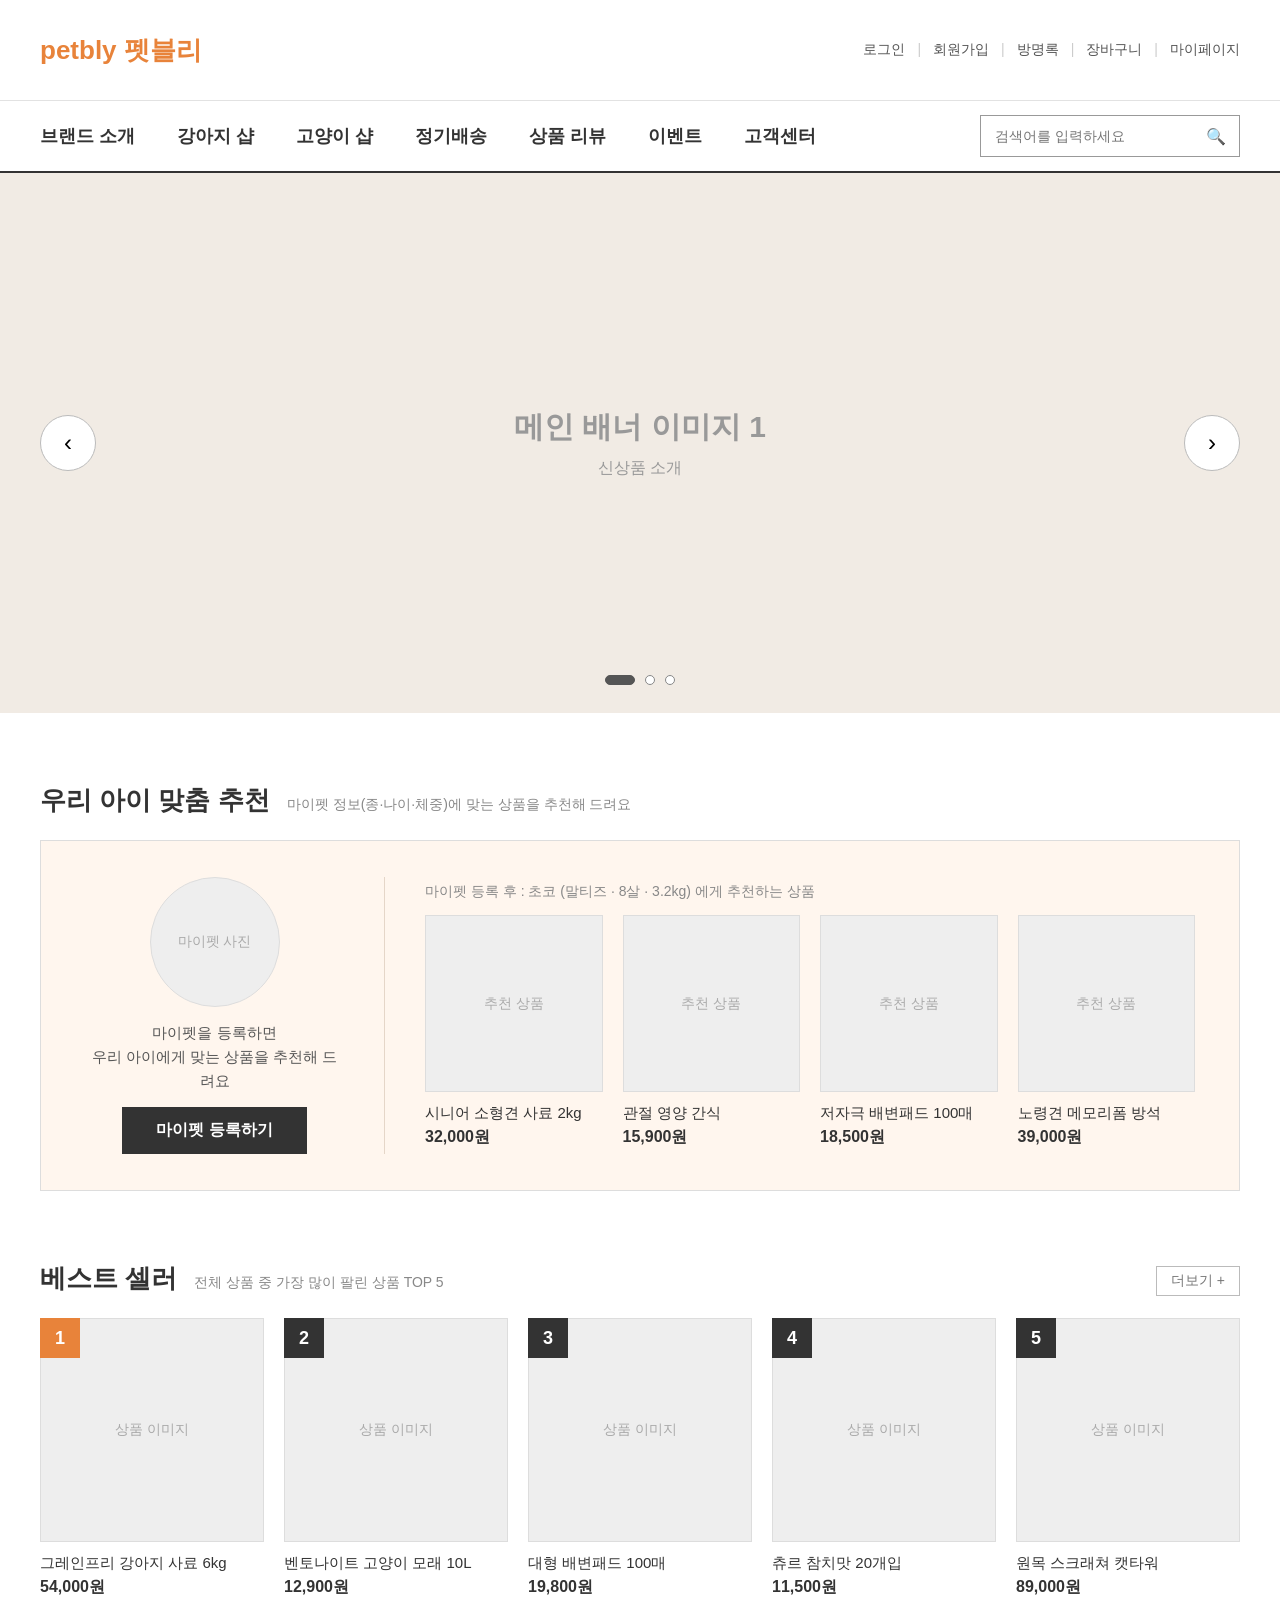
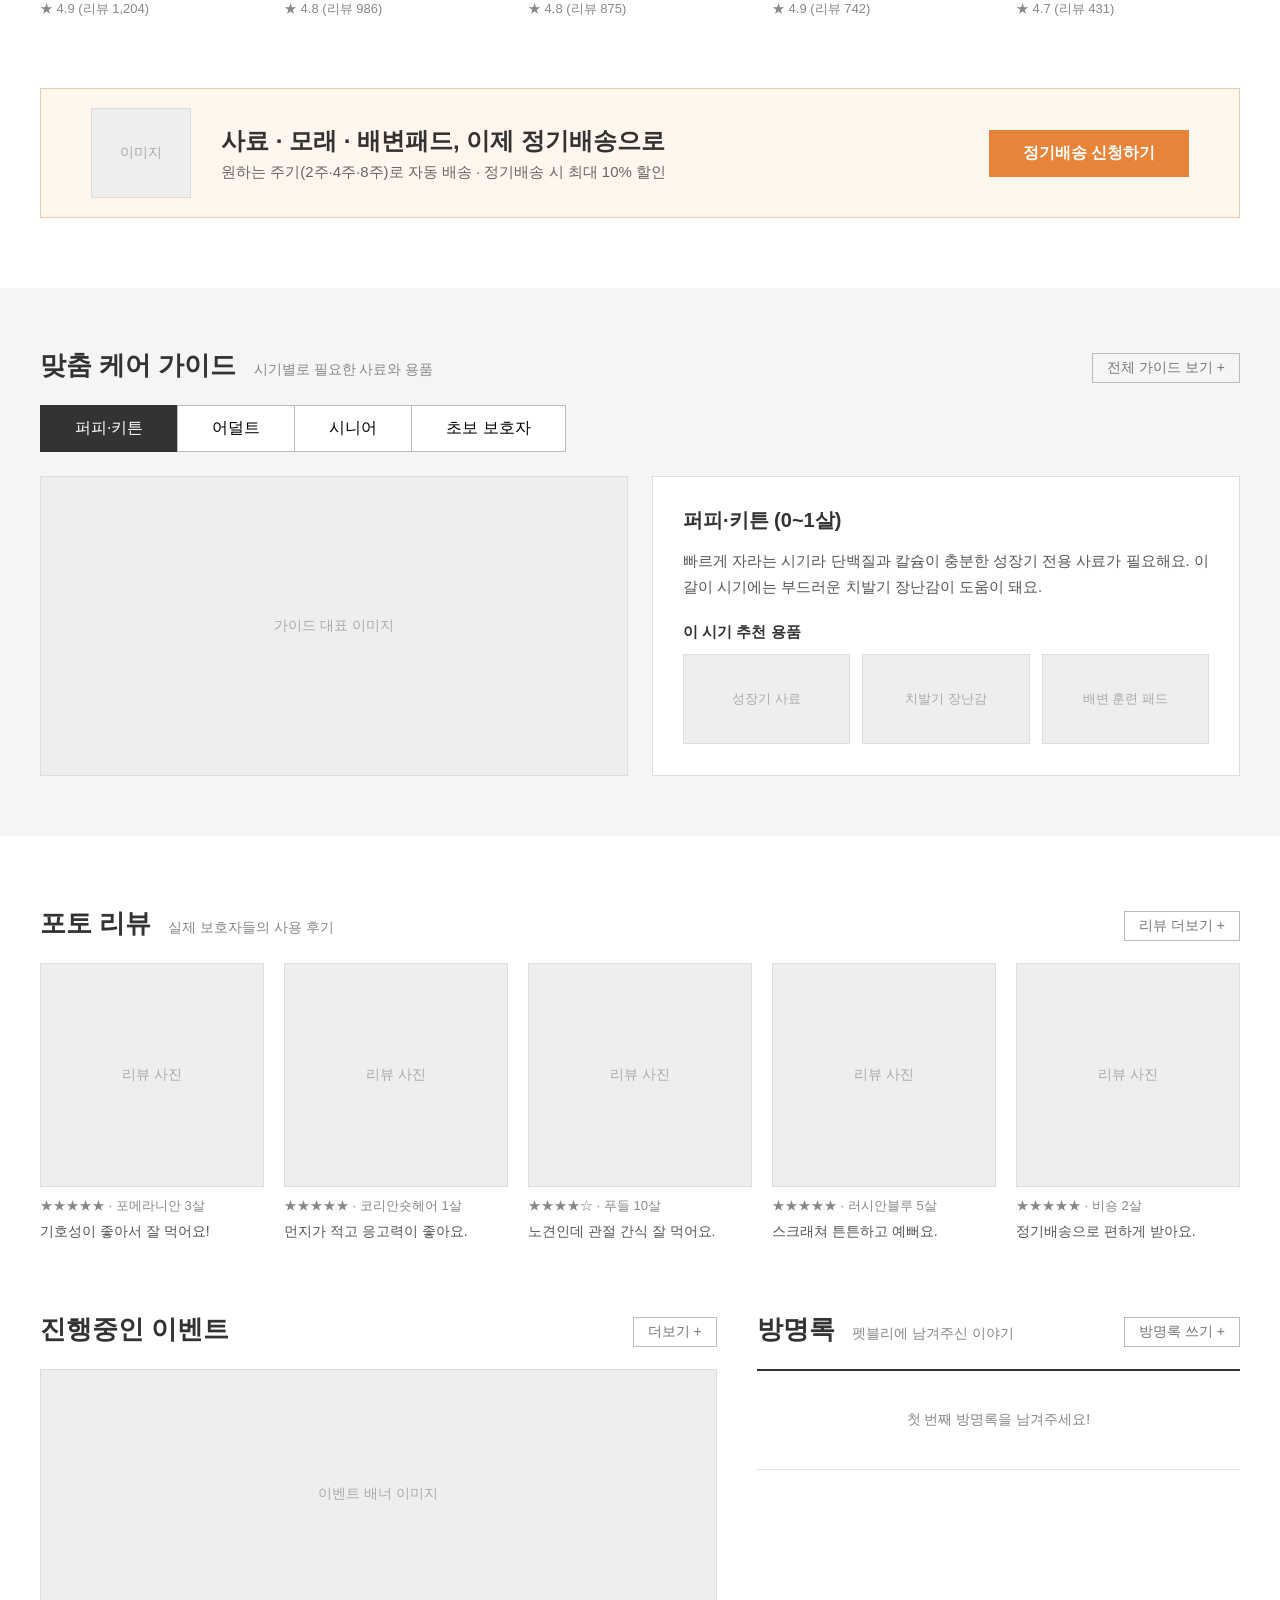
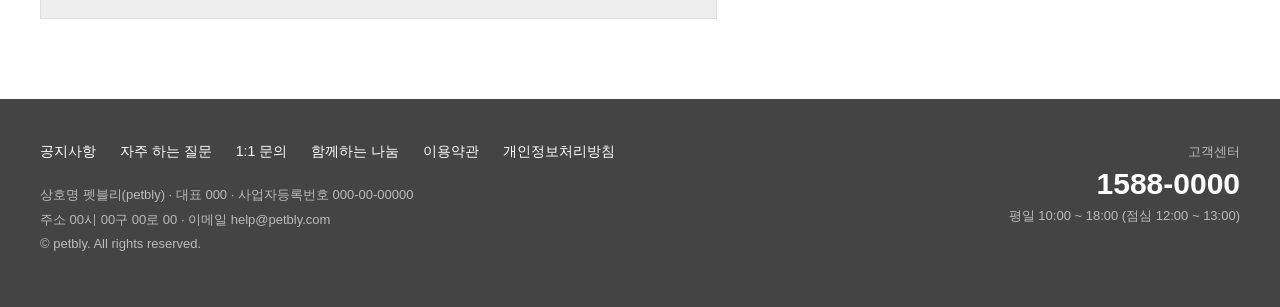
<file: index (1).html>
<!DOCTYPE html>
<html lang="ko">
<head>
  <meta charset="UTF-8">
  <meta name="viewport" content="width=device-width, initial-scale=1.0">
  <title>펫블리 petbly - 우리 아이 맞춤 반려동물 쇼핑몰</title>
  <link rel="stylesheet" href="style.css">
</head>
<body>

  <!-- 1. 상단: 로고 + 유틸 메뉴 -->
  <div class="top-bar">
    <div class="inner">
      <h1><a href="index.html" class="logo img-box">petbly 펫블리</a></h1>
      <ul class="util-menu">
        <li><a href="login.html">로그인</a></li>
        <li><a href="join.html">회원가입</a></li>
        <li><a href="guestbook.html">방명록</a></li>
        <li><a href="cart.html">장바구니</a></li>
        <li><a href="mypage.html">마이페이지</a></li>
      </ul>
    </div>
  </div>

  <!-- 2. 내비게이션 + 검색 -->
  <nav class="gnb-wrap">
    <div class="inner">
      <ul class="gnb">
        <li><a href="about.html">브랜드 소개</a></li>
        <li><a href="dogshop.html">강아지 샵</a></li>
        <li><a href="catshop.html">고양이 샵</a></li>
        <li><a href="subscribe.html">정기배송</a></li>
        <li><a href="review.html">상품 리뷰</a></li>
        <li><a href="event.html">이벤트</a></li>
        <li><a href="support.html">고객센터</a></li>
      </ul>
      <form class="search" onsubmit="event.preventDefault(); alert('검색 기능은 준비 중입니다.');">
        <input type="text" placeholder="검색어를 입력하세요">
        <button type="submit" aria-label="검색">🔍</button>
      </form>
    </div>
  </nav>

  <!-- 3. 메인 배너 슬라이드 -->
  <section class="slider">
    <div class="slides">
      <div class="slide img-box">메인 배너 이미지 1<small>신상품 소개</small></div>
      <div class="slide img-box">메인 배너 이미지 2<small>기획전</small></div>
      <div class="slide img-box">메인 배너 이미지 3<small>이벤트</small></div>
    </div>
    <button class="slider-btn prev" aria-label="이전">‹</button>
    <button class="slider-btn next" aria-label="다음">›</button>
    <div class="dots"></div>
  </section>

  <main class="inner">

    <!-- 4. 우리 아이 맞춤 추천 -->
    <section class="section">
      <div class="sec-head">
        <h2>우리 아이 맞춤 추천 <small>마이펫 정보(종·나이·체중)에 맞는 상품을 추천해 드려요</small></h2>
      </div>
      <div class="mypet-box">
        <div class="mypet-left">
          <div class="img-box">마이펫 사진</div>
          <p>마이펫을 등록하면<br>우리 아이에게 맞는 상품을 추천해 드려요</p>
          <a href="join.html" class="btn-main">마이펫 등록하기</a>
        </div>
        <div class="mypet-right">
          <p class="guide">마이펫 등록 후 : 초코 (말티즈 · 8살 · 3.2kg) 에게 추천하는 상품</p>
          <div class="grid-4">
            <a href="detail.html" class="product"><div class="img-box">추천 상품</div><p class="name">시니어 소형견 사료 2kg</p><p class="price">32,000원</p></a>
            <a href="detail.html" class="product"><div class="img-box">추천 상품</div><p class="name">관절 영양 간식</p><p class="price">15,900원</p></a>
            <a href="detail.html" class="product"><div class="img-box">추천 상품</div><p class="name">저자극 배변패드 100매</p><p class="price">18,500원</p></a>
            <a href="detail.html" class="product"><div class="img-box">추천 상품</div><p class="name">노령견 메모리폼 방석</p><p class="price">39,000원</p></a>
          </div>
        </div>
      </div>
    </section>

    <!-- 5. 베스트 셀러 TOP 5 -->
    <section class="section best">
      <div class="sec-head">
        <h2>베스트 셀러 <small>전체 상품 중 가장 많이 팔린 상품 TOP 5</small></h2>
        <a href="dogshop.html" class="more">더보기 +</a>
      </div>
      <div class="grid-5">
        <a href="detail.html" class="product"><span class="rank">1</span><div class="img-box">상품 이미지</div><p class="name">그레인프리 강아지 사료 6kg</p><p class="price">54,000원</p><p class="star">★ 4.9 (리뷰 1,204)</p></a>
        <a href="detail.html" class="product"><span class="rank">2</span><div class="img-box">상품 이미지</div><p class="name">벤토나이트 고양이 모래 10L</p><p class="price">12,900원</p><p class="star">★ 4.8 (리뷰 986)</p></a>
        <a href="detail.html" class="product"><span class="rank">3</span><div class="img-box">상품 이미지</div><p class="name">대형 배변패드 100매</p><p class="price">19,800원</p><p class="star">★ 4.8 (리뷰 875)</p></a>
        <a href="detail.html" class="product"><span class="rank">4</span><div class="img-box">상품 이미지</div><p class="name">츄르 참치맛 20개입</p><p class="price">11,500원</p><p class="star">★ 4.9 (리뷰 742)</p></a>
        <a href="detail.html" class="product"><span class="rank">5</span><div class="img-box">상품 이미지</div><p class="name">원목 스크래쳐 캣타워</p><p class="price">89,000원</p><p class="star">★ 4.7 (리뷰 431)</p></a>
      </div>
    </section>

    <!-- 6. 정기배송 띠배너 -->
    <section class="sub-banner">
      <div class="left">
        <div class="img-box">이미지</div>
        <div>
          <h3>사료 · 모래 · 배변패드, 이제 정기배송으로</h3>
          <p>원하는 주기(2주·4주·8주)로 자동 배송 · 정기배송 시 최대 10% 할인</p>
        </div>
      </div>
      <a href="subscribe.html" class="btn-main">정기배송 신청하기</a>
    </section>
  </main>

  <!-- 7. 맞춤 케어 가이드 -->
  <section class="care">
    <div class="inner">
      <div class="sec-head">
        <h2>맞춤 케어 가이드 <small>시기별로 필요한 사료와 용품</small></h2>
        <a href="about.html" class="more">전체 가이드 보기 +</a>
      </div>
      <div class="tabs">
        <button class="active" data-tab="0">퍼피·키튼</button>
        <button data-tab="1">어덜트</button>
        <button data-tab="2">시니어</button>
        <button data-tab="3">초보 보호자</button>
      </div>
      <div class="care-body">
        <div class="img-box">가이드 대표 이미지</div>
        <div class="care-text">
          <h3 id="careTitle"></h3>
          <p id="careDesc"></p>
          <h4>이 시기 추천 용품</h4>
          <div class="care-items" id="careItems"></div>
        </div>
      </div>
    </div>
  </section>

  <main class="inner">
    <!-- 8. 포토 리뷰 -->
    <section class="section review">
      <div class="sec-head">
        <h2>포토 리뷰 <small>실제 보호자들의 사용 후기</small></h2>
        <a href="review.html" class="more">리뷰 더보기 +</a>
      </div>
      <div class="grid-5">
        <div><div class="img-box">리뷰 사진</div><p class="meta">★★★★★ · 포메라니안 3살</p><p class="text">기호성이 좋아서 잘 먹어요!</p></div>
        <div><div class="img-box">리뷰 사진</div><p class="meta">★★★★★ · 코리안숏헤어 1살</p><p class="text">먼지가 적고 응고력이 좋아요.</p></div>
        <div><div class="img-box">리뷰 사진</div><p class="meta">★★★★☆ · 푸들 10살</p><p class="text">노견인데 관절 간식 잘 먹어요.</p></div>
        <div><div class="img-box">리뷰 사진</div><p class="meta">★★★★★ · 러시안블루 5살</p><p class="text">스크래쳐 튼튼하고 예뻐요.</p></div>
        <div><div class="img-box">리뷰 사진</div><p class="meta">★★★★★ · 비숑 2살</p><p class="text">정기배송으로 편하게 받아요.</p></div>
      </div>
    </section>

    <!-- 9. 진행중인 이벤트 + 방명록 -->
    <section class="section event-guest">
      <div>
        <div class="sec-head">
          <h2>진행중인 이벤트</h2>
          <a href="event.html" class="more">더보기 +</a>
        </div>
        <a href="event.html"><div class="img-box event-img">이벤트 배너 이미지</div></a>
      </div>
      <div>
        <div class="sec-head">
          <h2>방명록 <small>펫블리에 남겨주신 이야기</small></h2>
          <a href="guestbook.html" class="more">방명록 쓰기 +</a>
        </div>
        <ul class="guest-preview" id="guestPreview"></ul>
      </div>
    </section>
  </main>

  <!-- 10. 푸터 -->
  <footer>
    <div class="inner">
      <div>
        <ul class="foot-menu">
          <li><a href="support.html">공지사항</a></li>
          <li><a href="support.html">자주 하는 질문</a></li>
          <li><a href="support.html">1:1 문의</a></li>
          <li><a href="about.html">함께하는 나눔</a></li>
          <li><a href="#">이용약관</a></li>
          <li><a href="#">개인정보처리방침</a></li>
        </ul>
        <p class="foot-info">
          상호명 펫블리(petbly) · 대표 000 · 사업자등록번호 000-00-00000<br>
          주소 00시 00구 00로 00 · 이메일 help@petbly.com<br>
          © petbly. All rights reserved.
        </p>
      </div>
      <div class="cs">
        고객센터<strong>1588-0000</strong>평일 10:00 ~ 18:00 (점심 12:00 ~ 13:00)
      </div>
    </div>
  </footer>

  <script>
    // ===== 메인 배너 슬라이드 =====
    const slides = document.querySelector('.slides');
    const count = document.querySelectorAll('.slide').length;
    const dots = document.querySelector('.dots');
    let current = 0;

    for (let i = 0; i < count; i++) {
      const dot = document.createElement('button');
      dot.setAttribute('aria-label', (i + 1) + '번 배너');
      dot.addEventListener('click', () => { goTo(i); restart(); });
      dots.appendChild(dot);
    }

    function goTo(n) {
      current = (n + count) % count;
      slides.style.transform = `translateX(-${current * 100}%)`;
      dots.querySelectorAll('button').forEach((d, i) => d.classList.toggle('active', i === current));
    }

    let timer = setInterval(() => goTo(current + 1), 4000);
    function restart() { clearInterval(timer); timer = setInterval(() => goTo(current + 1), 4000); }

    document.querySelector('.prev').addEventListener('click', () => { goTo(current - 1); restart(); });
    document.querySelector('.next').addEventListener('click', () => { goTo(current + 1); restart(); });
    goTo(0);

    // ===== 맞춤 케어 가이드 탭 =====
    const guides = [
      { title: '퍼피·키튼 (0~1살)', desc: '빠르게 자라는 시기라 단백질과 칼슘이 충분한 성장기 전용 사료가 필요해요. 이갈이 시기에는 부드러운 치발기 장난감이 도움이 돼요.', items: ['성장기 사료', '치발기 장난감', '배변 훈련 패드'] },
      { title: '어덜트 (1~7살)', desc: '활동량에 맞게 칼로리를 조절하고 체중을 관리하는 것이 중요해요. 산책과 놀이로 충분히 움직이게 해 주세요.', items: ['체중 관리 사료', '산책 하네스', '노즈워크 장난감'] },
      { title: '시니어 (7살 이상)', desc: '소화가 잘 되는 저칼로리 사료와 관절 건강을 위한 영양제를 챙겨 주세요. 푹신한 방석으로 관절 부담을 줄여 주세요.', items: ['시니어 사료', '관절 영양제', '메모리폼 방석'] },
      { title: '초보 보호자 입문 가이드', desc: '처음 반려동물을 데려온다면 사료, 식기, 배변용품, 하우스부터 준비하세요. 펫블리의 입문 세트로 한 번에 준비할 수 있어요.', items: ['식기·급수기', '하우스', '입문 용품 세트'] }
    ];
    const tabButtons = document.querySelectorAll('.tabs button');

    function showGuide(n) {
      tabButtons.forEach((b, i) => b.classList.toggle('active', i === n));
      document.getElementById('careTitle').textContent = guides[n].title;
      document.getElementById('careDesc').textContent = guides[n].desc;
      document.getElementById('careItems').innerHTML = guides[n].items.map(t => `<div class="img-box">${t}</div>`).join('');
    }
    tabButtons.forEach((b, i) => b.addEventListener('click', () => showGuide(i)));
    showGuide(0);

    // ===== 방명록 미리보기 (최근 3개) =====
    const posts = JSON.parse(localStorage.getItem('petbly_guestbook') || '[]');
    const preview = document.getElementById('guestPreview');

    // 이름 가리기: 오채현 → 오*현, 홍길 → 홍*, 남궁민수 → 남**수
    function maskName(name) {
      if (name.length <= 1) return name;
      if (name.length === 2) return name[0] + '*';
      return name[0] + '*'.repeat(name.length - 2) + name[name.length - 1];
    }

    if (posts.length === 0) {
      preview.innerHTML = '<li class="empty">첫 번째 방명록을 남겨주세요!</li>';
    } else {
      posts.slice(0, 3).forEach(p => {
        const li = document.createElement('li');
        li.innerHTML = '<a href="guestbook.html"><p class="who"></p><p class="msg"></p></a>';
        li.querySelector('.who').textContent = maskName(p.name);
        const date = document.createElement('span');
        date.textContent = p.date;
        li.querySelector('.who').appendChild(date);
        li.querySelector('.msg').textContent = p.message;
        preview.appendChild(li);
      });
    }
  </script>
</body>
</html>
</file>
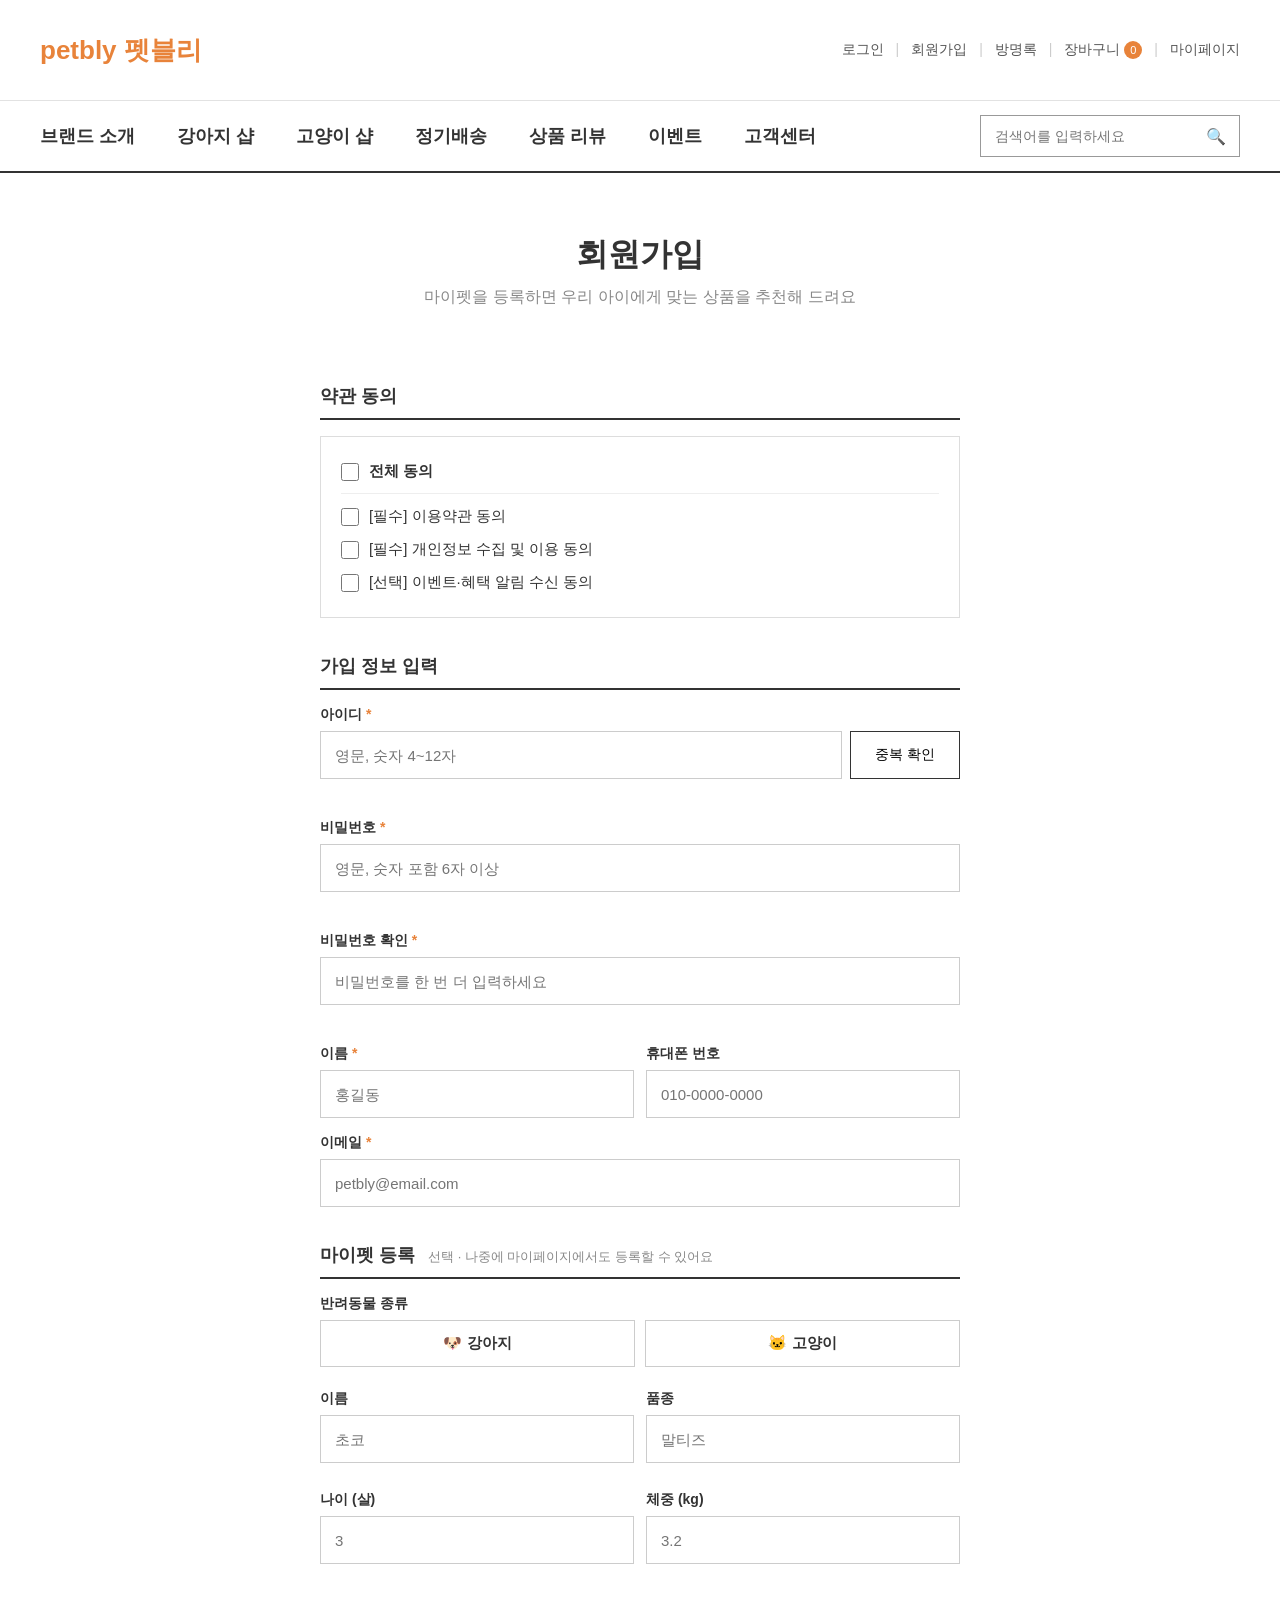
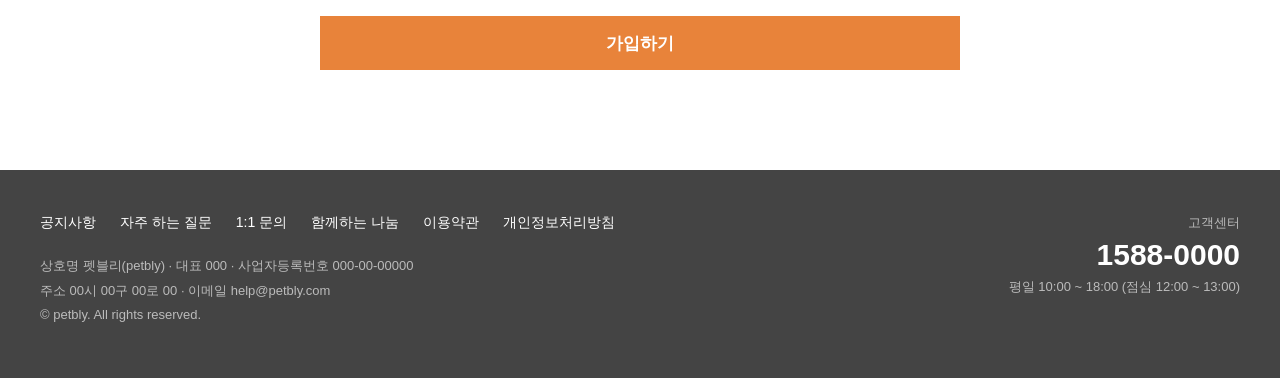
<file: join.html>
<!DOCTYPE html>
<html lang="ko">
<head>
  <meta charset="UTF-8">
  <meta name="viewport" content="width=device-width, initial-scale=1.0">
  <title>회원가입 | 펫블리 petbly</title>
  <link rel="stylesheet" href="style.css">
</head>
<body>

  <!-- 상단: 로고 + 유틸 메뉴 (메인과 동일) -->
  <div class="top-bar">
    <div class="inner">
      <h1><a href="index.html" class="logo img-box">petbly 펫블리</a></h1>
      <ul class="util-menu">
        <li><a href="login.html">로그인</a></li>
        <li><a href="join.html">회원가입</a></li>
        <li><a href="guestbook.html">방명록</a></li>
        <li><a href="cart.html">장바구니</a></li>
        <li><a href="mypage.html">마이페이지</a></li>
      </ul>
    </div>
  </div>

  <!-- 내비게이션 + 검색 (메인과 동일) -->
  <nav class="gnb-wrap">
    <div class="inner">
      <ul class="gnb">
        <li><a href="about.html">브랜드 소개</a></li>
        <li><a href="dogshop.html">강아지 샵</a></li>
        <li><a href="catshop.html">고양이 샵</a></li>
        <li><a href="subscribe.html">정기배송</a></li>
        <li><a href="review.html">상품 리뷰</a></li>
        <li><a href="event.html">이벤트</a></li>
        <li><a href="support.html">고객센터</a></li>
      </ul>
      <form class="search" onsubmit="event.preventDefault(); alert('검색 기능은 준비 중입니다.');">
        <input type="text" placeholder="검색어를 입력하세요">
        <button type="submit" aria-label="검색">🔍</button>
      </form>
    </div>
  </nav>

  <main class="inner">
    <div class="page-title">
      <h2>회원가입</h2>
      <p>마이펫을 등록하면 우리 아이에게 맞는 상품을 추천해 드려요</p>
    </div>

    <form class="form-page wide" id="joinForm" novalidate>

      <!-- 1. 약관 동의 -->
      <h3 class="box-title">약관 동의</h3>
      <div class="agree">
        <label class="all"><input type="checkbox" id="agreeAll"> 전체 동의</label>
        <label><input type="checkbox" class="agree-item" data-required="true"> [필수] 이용약관 동의</label>
        <label><input type="checkbox" class="agree-item" data-required="true"> [필수] 개인정보 수집 및 이용 동의</label>
        <label><input type="checkbox" class="agree-item"> [선택] 이벤트·혜택 알림 수신 동의</label>
      </div>

      <!-- 2. 가입 정보 -->
      <h3 class="box-title">가입 정보 입력</h3>
      <div class="field">
        <label>아이디 <em>*</em></label>
        <div class="with-btn">
          <input type="text" id="userId" placeholder="영문, 숫자 4~12자" maxlength="12">
          <button type="button" id="checkId">중복 확인</button>
        </div>
        <p class="hint" id="idHint"></p>
      </div>
      <div class="field">
        <label>비밀번호 <em>*</em></label>
        <input type="password" id="userPw" placeholder="영문, 숫자 포함 6자 이상">
        <p class="hint" id="pwHint"></p>
      </div>
      <div class="field">
        <label>비밀번호 확인 <em>*</em></label>
        <input type="password" id="userPw2" placeholder="비밀번호를 한 번 더 입력하세요">
        <p class="hint" id="pw2Hint"></p>
      </div>
      <div class="grid-2">
        <div class="field">
          <label>이름 <em>*</em></label>
          <input type="text" id="userName" placeholder="홍길동" maxlength="10">
        </div>
        <div class="field">
          <label>휴대폰 번호</label>
          <input type="tel" id="userPhone" placeholder="010-0000-0000" maxlength="13">
        </div>
      </div>
      <div class="field">
        <label>이메일 <em>*</em></label>
        <input type="email" id="userEmail" placeholder="petbly@email.com">
      </div>

      <!-- 3. 마이펫 등록 (선택) -->
      <h3 class="box-title">마이펫 등록 <small>선택 · 나중에 마이페이지에서도 등록할 수 있어요</small></h3>
      <div class="field">
        <label>반려동물 종류</label>
        <div class="pet-type">
          <label><input type="radio" name="petType" value="강아지"><span>🐶 강아지</span></label>
          <label><input type="radio" name="petType" value="고양이"><span>🐱 고양이</span></label>
        </div>
      </div>
      <div class="grid-2">
        <div class="field">
          <label>이름</label>
          <input type="text" id="petName" placeholder="초코" maxlength="10">
        </div>
        <div class="field">
          <label>품종</label>
          <input type="text" id="petBreed" placeholder="말티즈" maxlength="15">
        </div>
        <div class="field">
          <label>나이 (살)</label>
          <input type="number" id="petAge" placeholder="3" min="0" max="30">
        </div>
        <div class="field">
          <label>체중 (kg)</label>
          <input type="number" id="petWeight" placeholder="3.2" min="0" step="0.1">
        </div>
      </div>

      <p class="form-error" id="error"></p>
      <button type="submit" class="btn-full">가입하기</button>
    </form>
  </main>

  <footer>
    <div class="inner">
      <div>
        <ul class="foot-menu">
          <li><a href="support.html">공지사항</a></li>
          <li><a href="support.html">자주 하는 질문</a></li>
          <li><a href="support.html">1:1 문의</a></li>
          <li><a href="about.html">함께하는 나눔</a></li>
          <li><a href="#">이용약관</a></li>
          <li><a href="#">개인정보처리방침</a></li>
        </ul>
        <p class="foot-info">
          상호명 펫블리(petbly) · 대표 000 · 사업자등록번호 000-00-00000<br>
          주소 00시 00구 00로 00 · 이메일 help@petbly.com<br>
          © petbly. All rights reserved.
        </p>
      </div>
      <div class="cs">
        고객센터<strong>1588-0000</strong>평일 10:00 ~ 18:00 (점심 12:00 ~ 13:00)
      </div>
    </div>
  </footer>

  <script src="common.js"></script>
  <script>
    const $ = id => document.getElementById(id);
    let idChecked = false;   // 아이디 중복 확인을 했는지

    // 전체 동의
    const items = document.querySelectorAll('.agree-item');
    $('agreeAll').addEventListener('change', e => items.forEach(i => i.checked = e.target.checked));
    items.forEach(i => i.addEventListener('change', () => {
      $('agreeAll').checked = [...items].every(x => x.checked);
    }));

    function hint(id, text, ok) {
      $(id).textContent = text;
      $(id).className = 'hint ' + (text ? (ok ? 'ok' : 'bad') : '');
    }

    // 아이디 중복 확인
    $('checkId').addEventListener('click', () => {
      const id = $('userId').value.trim();
      if (!/^[a-zA-Z0-9]{4,12}$/.test(id)) { idChecked = false; return hint('idHint', '아이디는 영문, 숫자 4~12자로 입력해 주세요.', false); }
      const exists = Store.get('petbly_users', []).some(u => u.id === id);
      idChecked = !exists;
      hint('idHint', exists ? '이미 사용 중인 아이디예요.' : '사용할 수 있는 아이디예요.', !exists);
    });
    $('userId').addEventListener('input', () => { idChecked = false; hint('idHint', '', true); });

    // 비밀번호 확인
    function checkPw() {
      const pw = $('userPw').value, pw2 = $('userPw2').value;
      const good = /^(?=.*[a-zA-Z])(?=.*[0-9]).{6,}$/.test(pw);
      hint('pwHint', pw ? (good ? '사용할 수 있는 비밀번호예요.' : '영문과 숫자를 포함해 6자 이상 입력해 주세요.') : '', good);
      hint('pw2Hint', pw2 ? (pw === pw2 ? '비밀번호가 일치해요.' : '비밀번호가 일치하지 않아요.') : '', pw === pw2);
      return good && pw === pw2;
    }
    $('userPw').addEventListener('input', checkPw);
    $('userPw2').addEventListener('input', checkPw);

    // 휴대폰 번호 자동 하이픈
    $('userPhone').addEventListener('input', e => {
      const n = e.target.value.replace(/\D/g, '').slice(0, 11);
      e.target.value = n.length > 7 ? `${n.slice(0,3)}-${n.slice(3,7)}-${n.slice(7)}` : n.length > 3 ? `${n.slice(0,3)}-${n.slice(3)}` : n;
    });

    // 다시 입력하면 오류 문구 지우기
    $('joinForm').addEventListener('input', () => $('error').textContent = '');
    $('joinForm').addEventListener('change', () => $('error').textContent = '');

    // 가입하기
    $('joinForm').addEventListener('submit', e => {
      e.preventDefault();
      const error = $('error');
      const required = [...items].filter(i => i.dataset.required);

      if (!required.every(i => i.checked)) return error.textContent = '필수 약관에 동의해 주세요.';
      if (!idChecked) return error.textContent = '아이디 중복 확인을 해 주세요.';
      if (!checkPw()) return error.textContent = '비밀번호를 확인해 주세요.';
      if (!$('userName').value.trim()) return error.textContent = '이름을 입력해 주세요.';
      if (!/^\S+@\S+\.\S+$/.test($('userEmail').value.trim())) return error.textContent = '이메일을 올바르게 입력해 주세요.';

      const petType = document.querySelector('input[name=petType]:checked');
      const pet = (petType && $('petName').value.trim()) ? {
        type: petType.value,
        name: $('petName').value.trim(),
        breed: $('petBreed').value.trim(),
        age: $('petAge').value,
        weight: $('petWeight').value
      } : null;

      const users = Store.get('petbly_users', []);
      users.push({
        id: $('userId').value.trim(),
        pw: $('userPw').value,
        name: $('userName').value.trim(),
        phone: $('userPhone').value,
        email: $('userEmail').value.trim(),
        pet: pet
      });
      Store.set('petbly_users', users);

      alert($('userName').value.trim() + '님, 펫블리 회원가입이 완료됐어요!\n로그인 페이지로 이동할게요.');
      location.href = 'login.html';
    });
  </script>
</body>
</html>
</file>
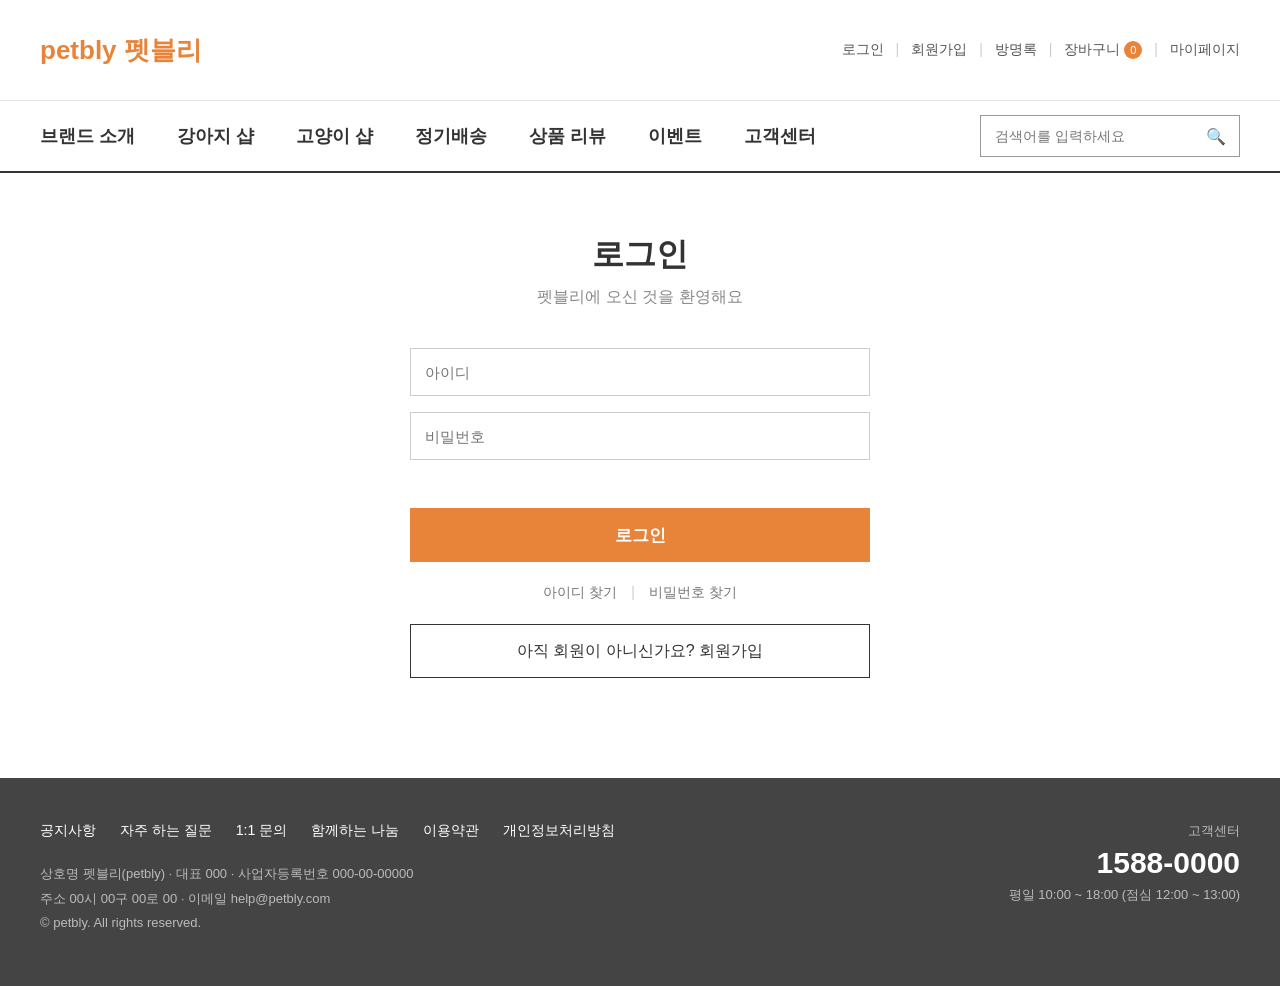
<file: login.html>
<!DOCTYPE html>
<html lang="ko">
<head>
  <meta charset="UTF-8">
  <meta name="viewport" content="width=device-width, initial-scale=1.0">
  <title>로그인 | 펫블리 petbly</title>
  <link rel="stylesheet" href="style.css">
</head>
<body>

  <!-- 상단: 로고 + 유틸 메뉴 (메인과 동일) -->
  <div class="top-bar">
    <div class="inner">
      <h1><a href="index.html" class="logo img-box">petbly 펫블리</a></h1>
      <ul class="util-menu">
        <li><a href="login.html">로그인</a></li>
        <li><a href="join.html">회원가입</a></li>
        <li><a href="guestbook.html">방명록</a></li>
        <li><a href="cart.html">장바구니</a></li>
        <li><a href="mypage.html">마이페이지</a></li>
      </ul>
    </div>
  </div>

  <!-- 내비게이션 + 검색 (메인과 동일) -->
  <nav class="gnb-wrap">
    <div class="inner">
      <ul class="gnb">
        <li><a href="about.html">브랜드 소개</a></li>
        <li><a href="dogshop.html">강아지 샵</a></li>
        <li><a href="catshop.html">고양이 샵</a></li>
        <li><a href="subscribe.html">정기배송</a></li>
        <li><a href="review.html">상품 리뷰</a></li>
        <li><a href="event.html">이벤트</a></li>
        <li><a href="support.html">고객센터</a></li>
      </ul>
      <form class="search" onsubmit="event.preventDefault(); alert('검색 기능은 준비 중입니다.');">
        <input type="text" placeholder="검색어를 입력하세요">
        <button type="submit" aria-label="검색">🔍</button>
      </form>
    </div>
  </nav>

  <main class="inner">
    <div class="page-title">
      <h2>로그인</h2>
      <p>펫블리에 오신 것을 환영해요</p>
    </div>

    <form class="form-page" id="loginForm">
      <div class="field">
        <input type="text" id="userId" placeholder="아이디">
      </div>
      <div class="field">
        <input type="password" id="userPw" placeholder="비밀번호">
      </div>
      <p class="form-error" id="error"></p>
      <button type="submit" class="btn-full">로그인</button>

      <div class="login-links">
        <a href="#" onclick="alert('아이디 찾기는 준비 중입니다.'); return false;">아이디 찾기</a><span>|</span>
        <a href="#" onclick="alert('비밀번호 찾기는 준비 중입니다.'); return false;">비밀번호 찾기</a>
      </div>
      <a href="join.html" class="btn-line">아직 회원이 아니신가요? 회원가입</a>
    </form>
  </main>

  <footer>
    <div class="inner">
      <div>
        <ul class="foot-menu">
          <li><a href="support.html">공지사항</a></li>
          <li><a href="support.html">자주 하는 질문</a></li>
          <li><a href="support.html">1:1 문의</a></li>
          <li><a href="about.html">함께하는 나눔</a></li>
          <li><a href="#">이용약관</a></li>
          <li><a href="#">개인정보처리방침</a></li>
        </ul>
        <p class="foot-info">
          상호명 펫블리(petbly) · 대표 000 · 사업자등록번호 000-00-00000<br>
          주소 00시 00구 00로 00 · 이메일 help@petbly.com<br>
          © petbly. All rights reserved.
        </p>
      </div>
      <div class="cs">
        고객센터<strong>1588-0000</strong>평일 10:00 ~ 18:00 (점심 12:00 ~ 13:00)
      </div>
    </div>
  </footer>

  <script src="common.js"></script>
  <script>
    // 이미 로그인했다면 메인으로
    if (currentUser()) location.href = 'index.html';

    // 로그인 후 돌아갈 페이지 (예: login.html?next=cart.html)
    const next = new URLSearchParams(location.search).get('next') || 'index.html';

    document.getElementById('loginForm').addEventListener('submit', e => {
      e.preventDefault();
      const id = document.getElementById('userId').value.trim();
      const pw = document.getElementById('userPw').value;
      const error = document.getElementById('error');

      if (!id) return error.textContent = '아이디를 입력해 주세요.';
      if (!pw) return error.textContent = '비밀번호를 입력해 주세요.';

      const user = Store.get('petbly_users', []).find(u => u.id === id && u.pw === pw);
      if (!user) return error.textContent = '아이디 또는 비밀번호가 맞지 않아요.';

      Store.set('petbly_login', user.id);
      location.href = next;
    });

    document.querySelectorAll('#loginForm input').forEach(i =>
      i.addEventListener('input', () => document.getElementById('error').textContent = ''));
  </script>
</body>
</html>
</file>
<file: style.css>
/* ===== 기본 설정 ===== */
* { margin: 0; padding: 0; box-sizing: border-box; }
body { font-family: "Pretendard", "Noto Sans KR", "맑은 고딕", sans-serif; color: #333; background: #fff; }
a { color: inherit; text-decoration: none; }
ul { list-style: none; }
button { font-family: inherit; cursor: pointer; }
.inner { width: 1200px; margin: 0 auto; }

/* 색상 */
:root {
  --main: #e8833a;      /* 포인트 색 (주황) */
  --main-dark: #c96a24;
  --bg-soft: #fff6ee;   /* 연한 배경 */
  --line: #e2e2e2;
  --gray: #888;
}

/* 이미지 빈칸 (나중에 실제 이미지로 교체) */
.img-box {
  background: #eee; border: 1px solid #ddd; color: #aaa; font-size: 14px;
  display: flex; align-items: center; justify-content: center;
}

/* ===== 1. 상단 (로고 + 유틸 메뉴) ===== */
.top-bar { border-bottom: 1px solid var(--line); }
.top-bar .inner { height: 100px; display: flex; justify-content: space-between; align-items: center; }
.logo { width: 190px; height: 60px; font-size: 26px; font-weight: 800; color: var(--main); background: none; border: none; justify-content: flex-start; }
.util-menu { display: flex; gap: 12px; font-size: 14px; color: #555; }
.util-menu li + li::before { content: "|"; margin-right: 12px; color: #ccc; }
.util-menu a:hover { color: var(--main); }

/* ===== 2. 내비게이션 + 검색 ===== */
.gnb-wrap { border-bottom: 2px solid #333; position: sticky; top: 0; background: #fff; z-index: 10; }
.gnb-wrap .inner { height: 70px; display: flex; justify-content: space-between; align-items: center; }
.gnb { display: flex; gap: 42px; font-size: 18px; font-weight: 700; }
.gnb a:hover { color: var(--main); }
.search { display: flex; width: 260px; height: 42px; border: 1px solid #999; }
.search input { flex: 1; border: none; padding: 0 14px; font-size: 14px; outline: none; }
.search button { width: 46px; border: none; background: none; font-size: 16px; }

/* ===== 3. 메인 배너 슬라이드 ===== */
.slider { position: relative; height: 540px; overflow: hidden; }
.slides { display: flex; height: 100%; transition: transform 0.6s ease; }
.slide { min-width: 100%; height: 100%; flex-direction: column; gap: 10px; font-size: 30px; font-weight: 700; color: #999; border: none; }
.slide small { font-size: 16px; font-weight: 400; }
.slide:nth-child(1) { background: #f1ebe4; }
.slide:nth-child(2) { background: #e6eef0; }
.slide:nth-child(3) { background: #eee8f1; }
.slider-btn {
  position: absolute; top: 50%; transform: translateY(-50%);
  width: 56px; height: 56px; border-radius: 50%; border: 1px solid #bbb; background: #fff; font-size: 24px;
}
.slider-btn.prev { left: calc(50% - 600px); }
.slider-btn.next { right: calc(50% - 600px); }
.dots { position: absolute; bottom: 28px; left: 50%; transform: translateX(-50%); display: flex; gap: 10px; }
.dots button { width: 10px; height: 10px; border-radius: 5px; border: 1px solid #888; background: #fff; transition: width 0.3s; }
.dots button.active { width: 30px; background: #555; border-color: #555; }

/* ===== 섹션 공통 ===== */
.section { padding-top: 70px; }
.sec-head { display: flex; justify-content: space-between; align-items: flex-end; margin-bottom: 22px; }
.sec-head h2 { font-size: 26px; }
.sec-head h2 small { font-size: 14px; font-weight: 400; color: var(--gray); margin-left: 10px; }
.more { font-size: 14px; color: #777; border: 1px solid #bbb; padding: 5px 14px; }
.more:hover { border-color: var(--main); color: var(--main); }
.btn-main { display: inline-block; background: #333; color: #fff; border: none; padding: 13px 34px; font-size: 16px; font-weight: 700; }
.btn-main:hover { background: var(--main); }

/* 상품 카드 */
.product .img-box { aspect-ratio: 1 / 1; }
.product .name { font-size: 15px; margin-top: 12px; }
.product .price { font-weight: 700; margin-top: 4px; }
.product .star { font-size: 13px; color: var(--gray); margin-top: 2px; }

/* ===== 4. 우리 아이 맞춤 추천 ===== */
.mypet-box {
  border: 1px solid #ddd; background: var(--bg-soft); padding: 36px 44px;
  display: grid; grid-template-columns: 300px 1fr; gap: 40px; align-items: center;
}
.mypet-left { display: flex; flex-direction: column; align-items: center; gap: 14px; border-right: 1px solid #e5d6c8; padding-right: 40px; text-align: center; }
.mypet-left .img-box { width: 130px; height: 130px; border-radius: 50%; }
.mypet-left p { font-size: 15px; color: #555; line-height: 1.6; }
.mypet-right .guide { font-size: 14px; color: var(--gray); margin-bottom: 14px; }
.grid-4 { display: grid; grid-template-columns: repeat(4, 1fr); gap: 20px; }

/* ===== 5. 베스트 셀러 ===== */
.grid-5 { display: grid; grid-template-columns: repeat(5, 1fr); gap: 20px; }
.best .product { position: relative; }
.rank {
  position: absolute; top: 0; left: 0; width: 40px; height: 40px; z-index: 1;
  background: #333; color: #fff; font-weight: 700; font-size: 18px; display: flex; align-items: center; justify-content: center;
}
.best .product:first-child .rank { background: var(--main); }

/* ===== 6. 정기배송 띠배너 ===== */
.sub-banner {
  margin-top: 70px; height: 130px; border: 1px solid #f0c9a6; background: var(--bg-soft);
  display: flex; align-items: center; justify-content: space-between; padding: 0 50px;
}
.sub-banner .left { display: flex; align-items: center; gap: 30px; }
.sub-banner .img-box { width: 100px; height: 90px; }
.sub-banner h3 { font-size: 24px; }
.sub-banner p { font-size: 15px; color: #666; margin-top: 6px; }
.sub-banner .btn-main { background: var(--main); }
.sub-banner .btn-main:hover { background: var(--main-dark); }

/* ===== 7. 맞춤 케어 가이드 ===== */
.care { background: #f5f5f5; margin-top: 70px; padding: 60px 0; }
.tabs { display: flex; margin-bottom: 24px; }
.tabs button { padding: 12px 34px; border: 1px solid #bbb; background: #fff; font-size: 16px; margin-right: -1px; }
.tabs button.active { background: #333; color: #fff; border-color: #333; }
.care-body { display: grid; grid-template-columns: 1fr 1fr; gap: 24px; }
.care-body > .img-box { height: 300px; }
.care-text { background: #fff; border: 1px solid #ddd; padding: 30px; }
.care-text h3 { font-size: 20px; margin-bottom: 14px; }
.care-text p { font-size: 15px; color: #555; line-height: 1.7; }
.care-text h4 { font-size: 15px; margin: 24px 0 12px; }
.care-items { display: grid; grid-template-columns: repeat(3, 1fr); gap: 12px; }
.care-items .img-box { height: 90px; font-size: 13px; }

/* ===== 8. 포토 리뷰 ===== */
.review .img-box { aspect-ratio: 1 / 1; }
.review .meta { font-size: 13px; color: var(--gray); margin-top: 10px; }
.review .text { font-size: 14px; color: #555; margin-top: 6px; line-height: 1.5; }

/* ===== 9. 이벤트 + 방명록 ===== */
.event-guest { display: grid; grid-template-columns: 1.4fr 1fr; gap: 40px; padding-bottom: 80px; }
.event-guest .event-img { height: 250px; }
.guest-preview { border-top: 2px solid #333; }
.guest-preview li { border-bottom: 1px solid var(--line); padding: 16px 4px; }
.guest-preview .who { font-size: 14px; font-weight: 700; }
.guest-preview .who span { font-weight: 400; color: var(--gray); margin-left: 8px; }
.guest-preview .msg { font-size: 14px; color: #555; margin-top: 6px; white-space: nowrap; overflow: hidden; text-overflow: ellipsis; }
.guest-preview .empty { color: var(--gray); font-size: 14px; text-align: center; padding: 40px 0; }

/* ===== 10. 푸터 ===== */
footer { background: #444; color: #bbb; padding: 44px 0 50px; }
footer .inner { display: flex; justify-content: space-between; }
.foot-menu { display: flex; gap: 24px; font-size: 14px; color: #fff; margin-bottom: 22px; }
.foot-info { font-size: 13px; line-height: 1.9; }
.cs { text-align: right; font-size: 13px; }
.cs strong { display: block; font-size: 30px; color: #fff; margin: 6px 0; }

/* ===== 방명록 페이지 ===== */
.page-title { text-align: center; padding: 60px 0 40px; }
.page-title h2 { font-size: 32px; }
.page-title p { color: var(--gray); margin-top: 10px; }
.guest-form { border: 1px solid #ddd; background: var(--bg-soft); padding: 30px; margin-bottom: 40px; }
.guest-form .row { display: flex; gap: 12px; margin-bottom: 12px; }
.guest-form input, .guest-form textarea {
  border: 1px solid #ccc; padding: 12px 14px; font-size: 15px; font-family: inherit; background: #fff; outline: none;
}
.guest-form input:focus, .guest-form textarea:focus { border-color: var(--main); }
.guest-form input { width: 220px; }
.guest-form textarea { width: 100%; height: 110px; resize: none; }
.guest-form .bottom { display: flex; justify-content: space-between; align-items: center; margin-top: 12px; }
.guest-form .count { font-size: 13px; color: var(--gray); }
.guest-form .error { color: #d33; font-size: 13px; margin-top: 6px; min-height: 18px; }
.guest-list { border-top: 2px solid #333; margin-bottom: 80px; }
.guest-list li { border-bottom: 1px solid var(--line); padding: 22px 6px; }
.guest-list .who { display: flex; justify-content: space-between; align-items: center; }
.guest-list .who b { font-size: 16px; }
.guest-list .who span { font-size: 13px; color: var(--gray); margin-left: 10px; }
.guest-list .msg { margin-top: 10px; font-size: 15px; line-height: 1.7; color: #444; white-space: pre-wrap; word-break: break-all; }
.guest-list .del { border: 1px solid #ccc; background: #fff; font-size: 13px; padding: 4px 12px; color: #777; }
.guest-list .del:hover { border-color: #d33; color: #d33; }
.guest-list .empty { text-align: center; color: var(--gray); padding: 60px 0; }
.total { font-size: 14px; color: #555; margin-bottom: 10px; }
.total b { color: var(--main); }

/* ===== 공통 추가: 장바구니 개수, 인사말, 알림 ===== */
.cart-num { display: inline-block; min-width: 18px; height: 18px; line-height: 18px; padding: 0 5px; border-radius: 9px; background: var(--main); color: #fff; font-size: 11px; text-align: center; }
.hello b { color: var(--main); }
.toast {
  position: fixed; left: 50%; bottom: 40px; transform: translate(-50%, 20px); opacity: 0; pointer-events: none;
  background: #333; color: #fff; padding: 14px 24px; border-radius: 30px; font-size: 15px; display: flex; gap: 18px; transition: 0.3s; z-index: 100;
}
.toast.show { opacity: 1; transform: translate(-50%, 0); pointer-events: auto; }
.toast a { color: #ffc28f; font-weight: 700; }

/* 상품 카드의 장바구니 담기 버튼 */
.cart-btn { width: 100%; margin-top: 10px; padding: 9px 0; border: 1px solid #bbb; background: #fff; font-size: 14px; color: #555; }
.cart-btn:hover { border-color: var(--main); color: var(--main); }

/* ===== 로그인 · 회원가입 공통 ===== */
.form-page { width: 460px; margin: 0 auto 100px; }
.form-page.wide { width: 640px; }
.field { margin-bottom: 16px; }
.field label { display: block; font-size: 14px; font-weight: 700; margin-bottom: 7px; }
.field label em { color: var(--main); font-style: normal; }
.field input, .field select {
  width: 100%; height: 48px; border: 1px solid #ccc; padding: 0 14px; font-size: 15px; font-family: inherit; outline: none; background: #fff;
}
.field input:focus, .field select:focus { border-color: var(--main); }
.field .with-btn { display: flex; gap: 8px; }
.field .with-btn button { flex: 0 0 110px; border: 1px solid #333; background: #fff; font-size: 14px; }
.field .hint { font-size: 13px; margin-top: 6px; min-height: 18px; color: var(--gray); }
.field .hint.ok { color: #2a8a3e; }
.field .hint.bad { color: #d33; }
.grid-2 { display: grid; grid-template-columns: 1fr 1fr; gap: 12px; }
.btn-full { width: 100%; height: 54px; border: none; background: var(--main); color: #fff; font-size: 17px; font-weight: 700; }
.btn-full:hover { background: var(--main-dark); }
.btn-line { width: 100%; height: 54px; border: 1px solid #333; background: #fff; font-size: 16px; display: flex; align-items: center; justify-content: center; }
.form-error { color: #d33; font-size: 14px; min-height: 20px; margin: 4px 0 12px; }
.login-links { display: flex; justify-content: center; gap: 14px; margin: 22px 0; font-size: 14px; color: #777; }
.login-links span { color: #ccc; }
.box-title { font-size: 18px; margin: 36px 0 16px; padding-bottom: 10px; border-bottom: 2px solid #333; }
.box-title small { font-size: 13px; font-weight: 400; color: var(--gray); margin-left: 8px; }
.agree { border: 1px solid #ddd; padding: 18px 20px; }
.agree label { display: flex; align-items: center; gap: 10px; font-size: 15px; padding: 7px 0; cursor: pointer; }
.agree label.all { font-weight: 700; border-bottom: 1px solid #eee; padding-bottom: 12px; margin-bottom: 6px; }
.agree input { width: 18px; height: 18px; accent-color: var(--main); }
.pet-type { display: flex; gap: 10px; }
.pet-type label { flex: 1; }
.pet-type input { display: none; }
.pet-type span { display: block; text-align: center; padding: 13px 0; border: 1px solid #ccc; font-size: 15px; cursor: pointer; }
.pet-type input:checked + span { border-color: var(--main); background: var(--bg-soft); color: var(--main); font-weight: 700; }

/* ===== 장바구니 ===== */
.cart-wrap { display: grid; grid-template-columns: 1fr 320px; gap: 30px; align-items: start; margin-bottom: 100px; }
.cart-table { width: 100%; border-collapse: collapse; border-top: 2px solid #333; }
.cart-table th { font-size: 14px; font-weight: 400; color: #777; padding: 14px 8px; border-bottom: 1px solid #ddd; }
.cart-table td { padding: 20px 8px; border-bottom: 1px solid #eee; text-align: center; font-size: 15px; }
.cart-table td.item { display: flex; align-items: center; gap: 16px; text-align: left; }
.cart-table td.item .img-box { width: 80px; height: 80px; flex: 0 0 80px; font-size: 12px; }
.cart-table input[type=checkbox] { width: 18px; height: 18px; accent-color: var(--main); }
.qty { display: inline-flex; border: 1px solid #ccc; }
.qty button { width: 32px; height: 32px; border: none; background: #f6f6f6; font-size: 16px; }
.qty span { width: 40px; line-height: 32px; text-align: center; }
.cart-table .del { border: 1px solid #ccc; background: #fff; padding: 5px 12px; font-size: 13px; color: #777; }
.cart-tools { display: flex; justify-content: space-between; margin-top: 14px; }
.cart-tools button { border: 1px solid #ccc; background: #fff; padding: 8px 16px; font-size: 14px; }
.summary { border: 2px solid #333; padding: 26px; position: sticky; top: 90px; }
.summary h3 { font-size: 18px; margin-bottom: 18px; }
.summary .line { display: flex; justify-content: space-between; font-size: 15px; padding: 7px 0; color: #555; }
.summary .line.total { border-top: 1px solid #ddd; margin-top: 10px; padding-top: 16px; font-size: 18px; color: #222; font-weight: 700; }
.summary .line.total b { color: var(--main); font-size: 22px; }
.summary .free { font-size: 13px; color: var(--main); margin: 6px 0 18px; }
.cart-empty, .order-done { text-align: center; padding: 80px 0 120px; }
.cart-empty p, .order-done p { color: #777; margin: 12px 0 28px; line-height: 1.7; }
.order-done h3 { font-size: 26px; }
.order-done .num { font-size: 15px; color: #333; background: var(--bg-soft); display: inline-block; padding: 10px 24px; margin-bottom: 28px; }
</file>
